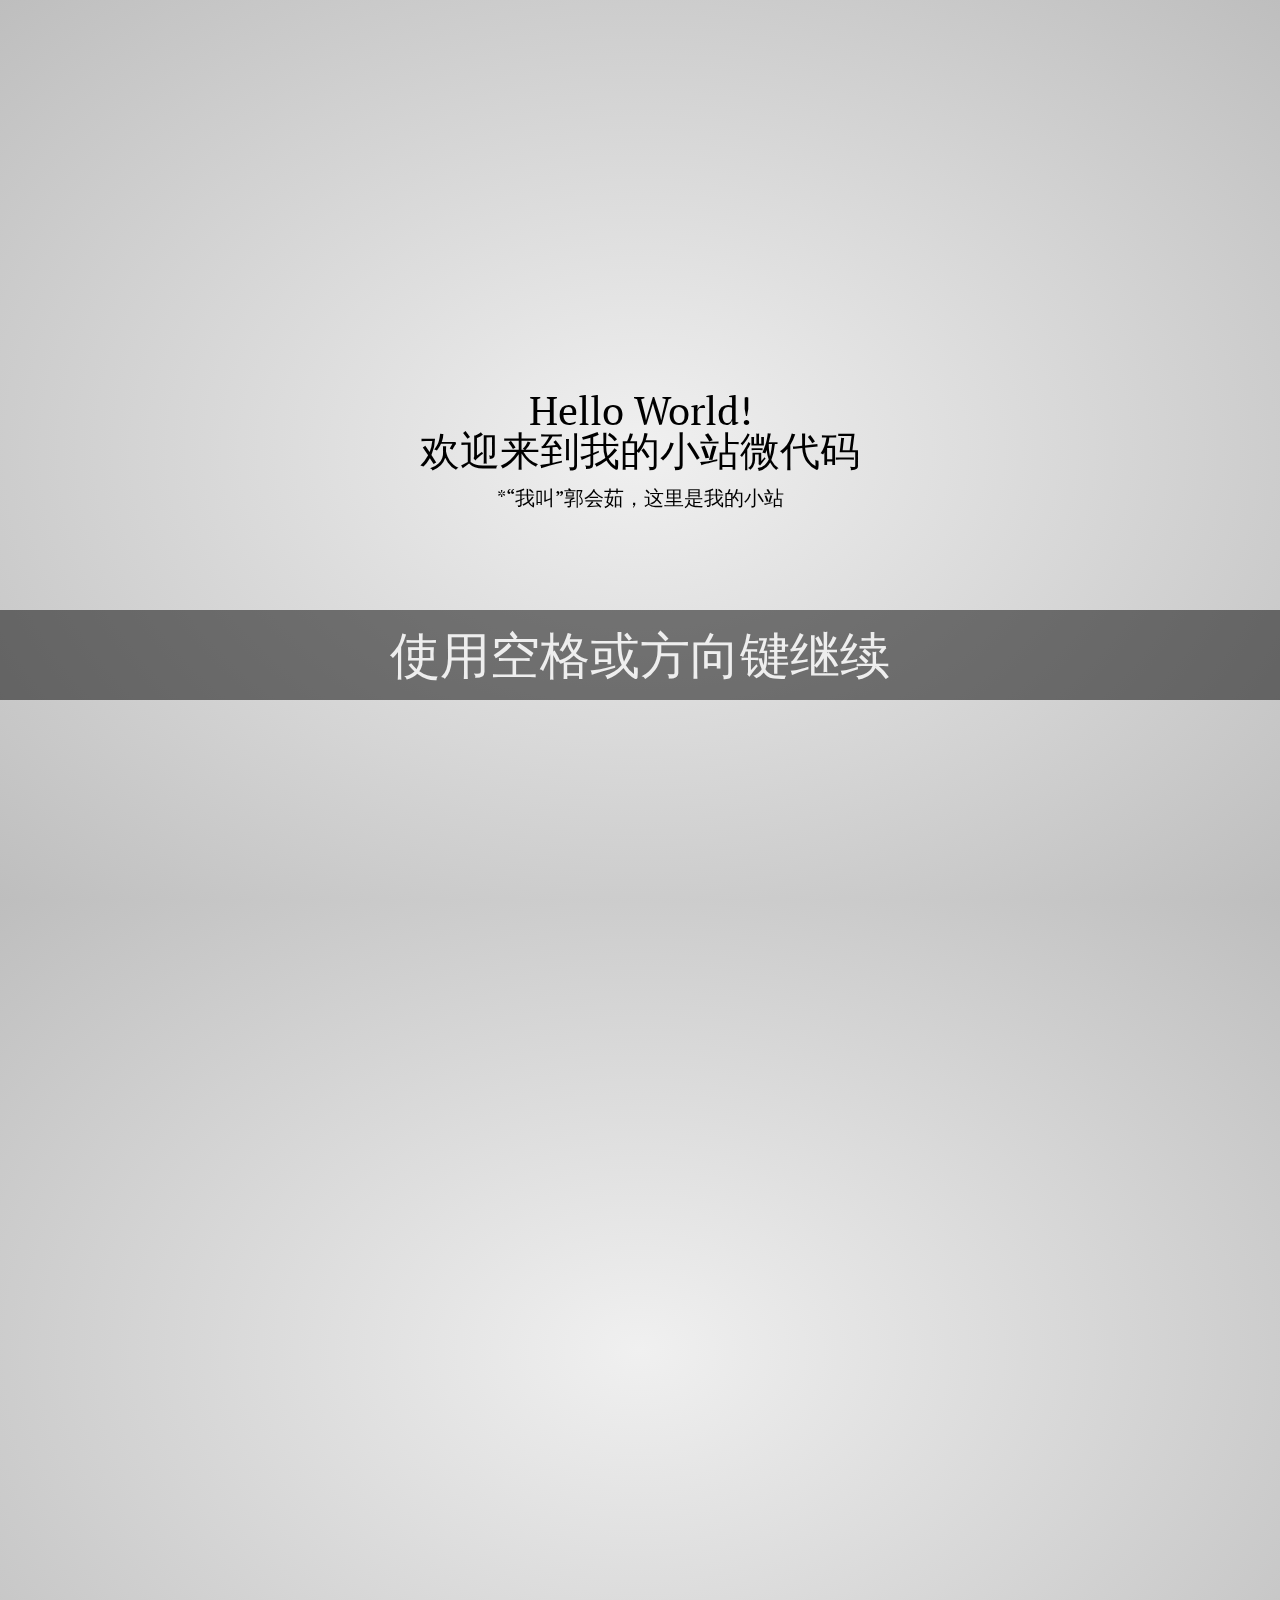
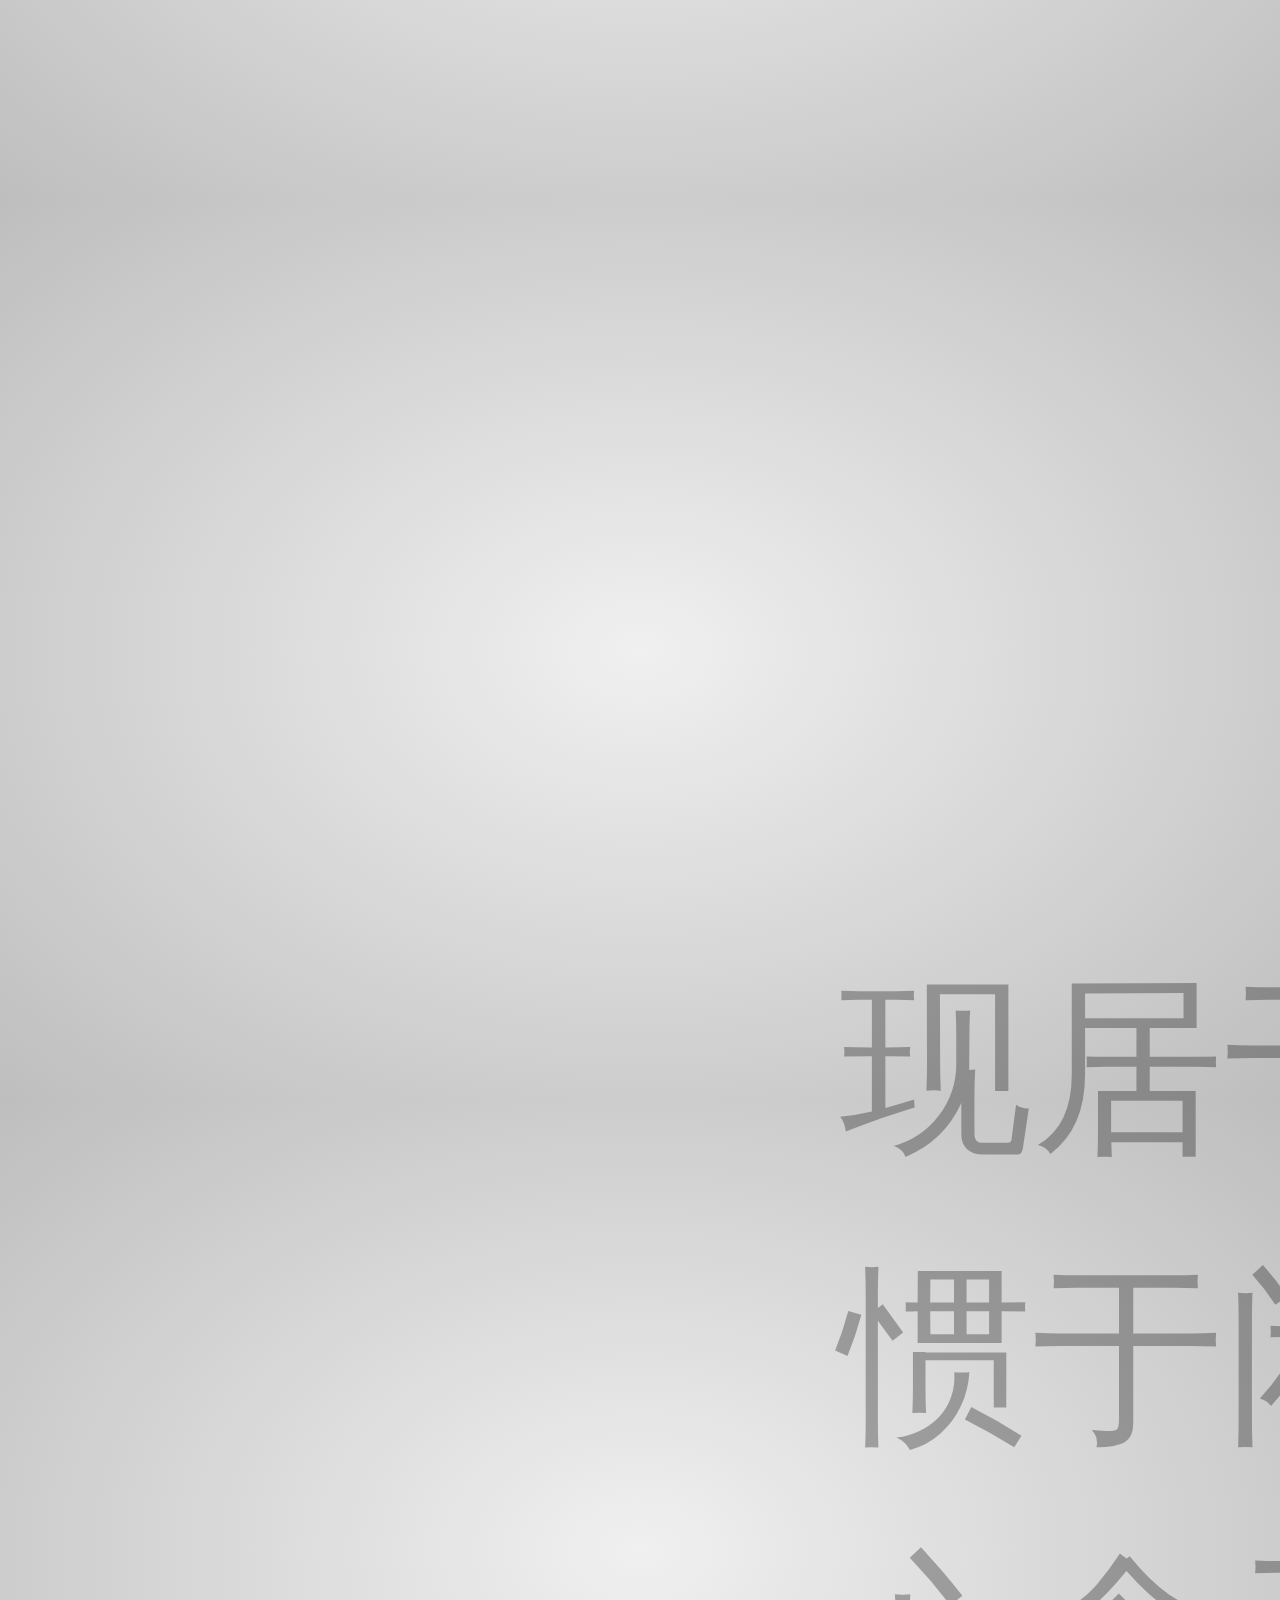
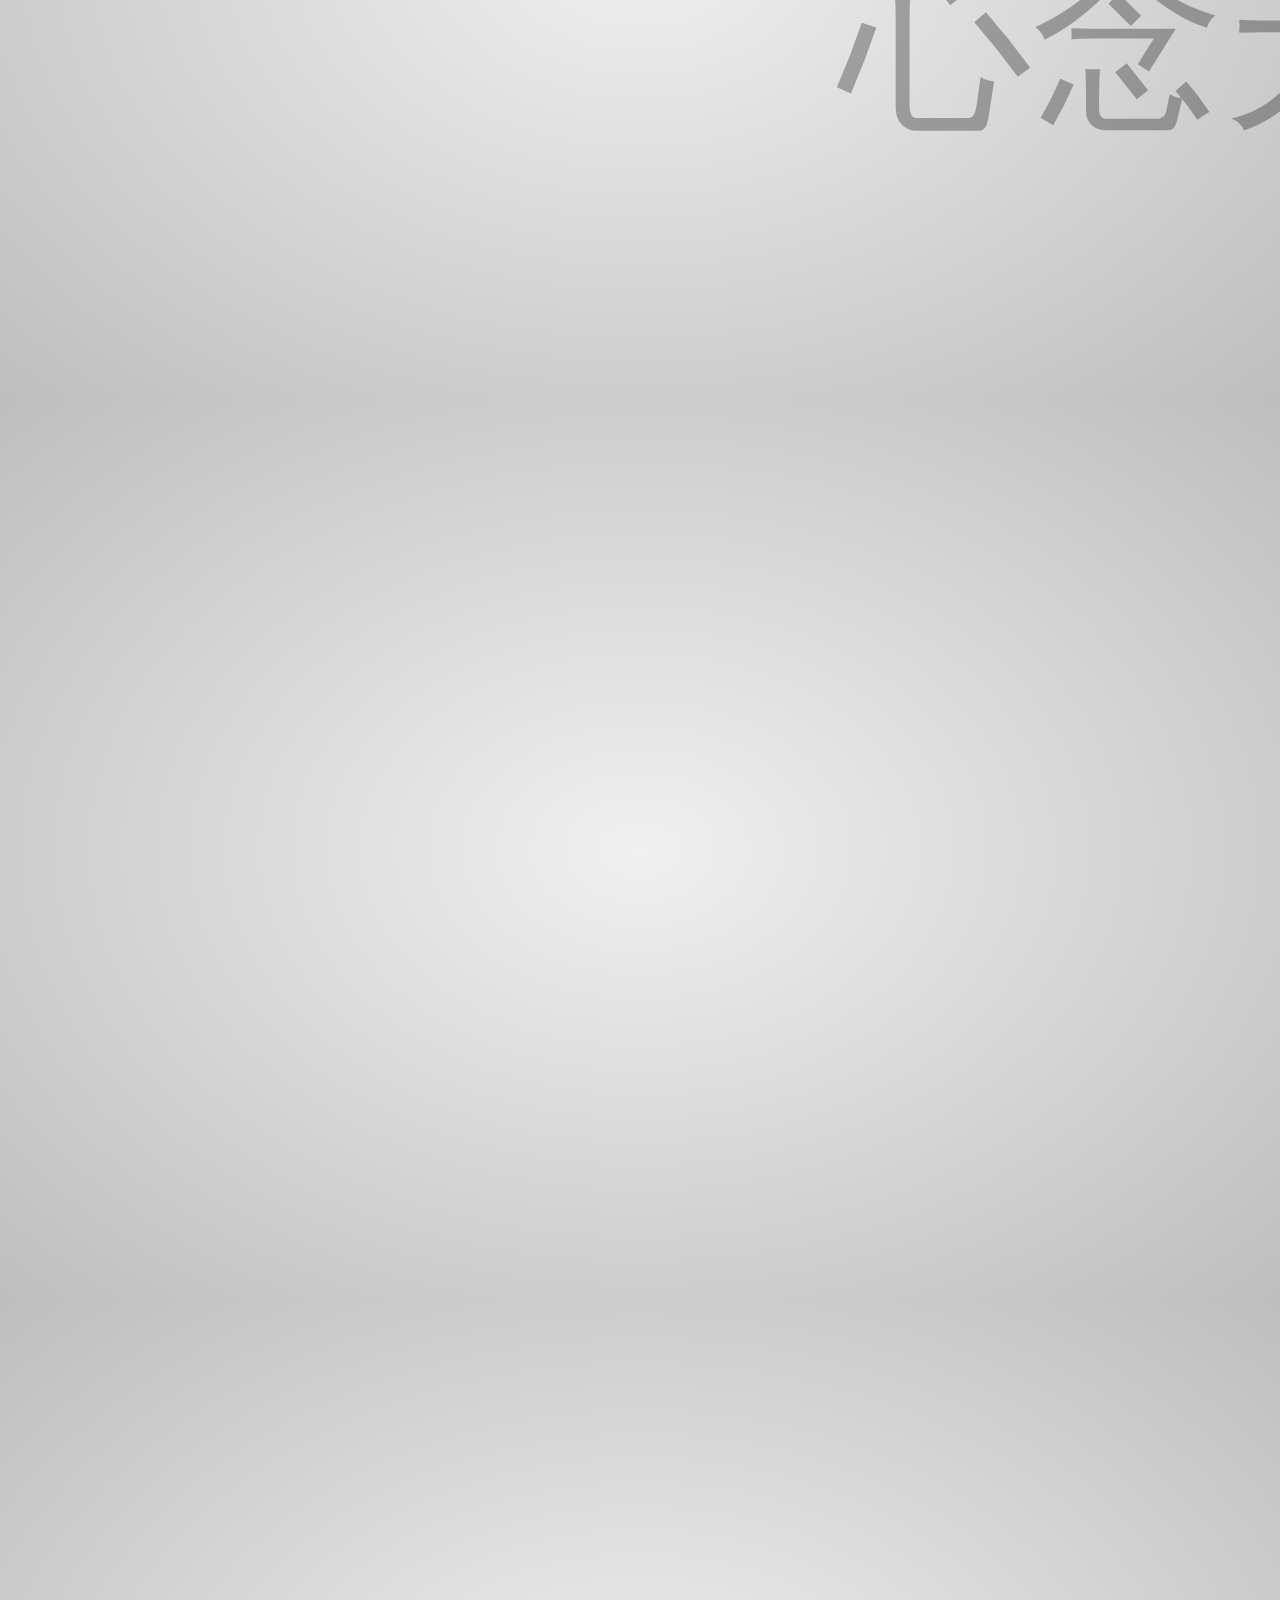
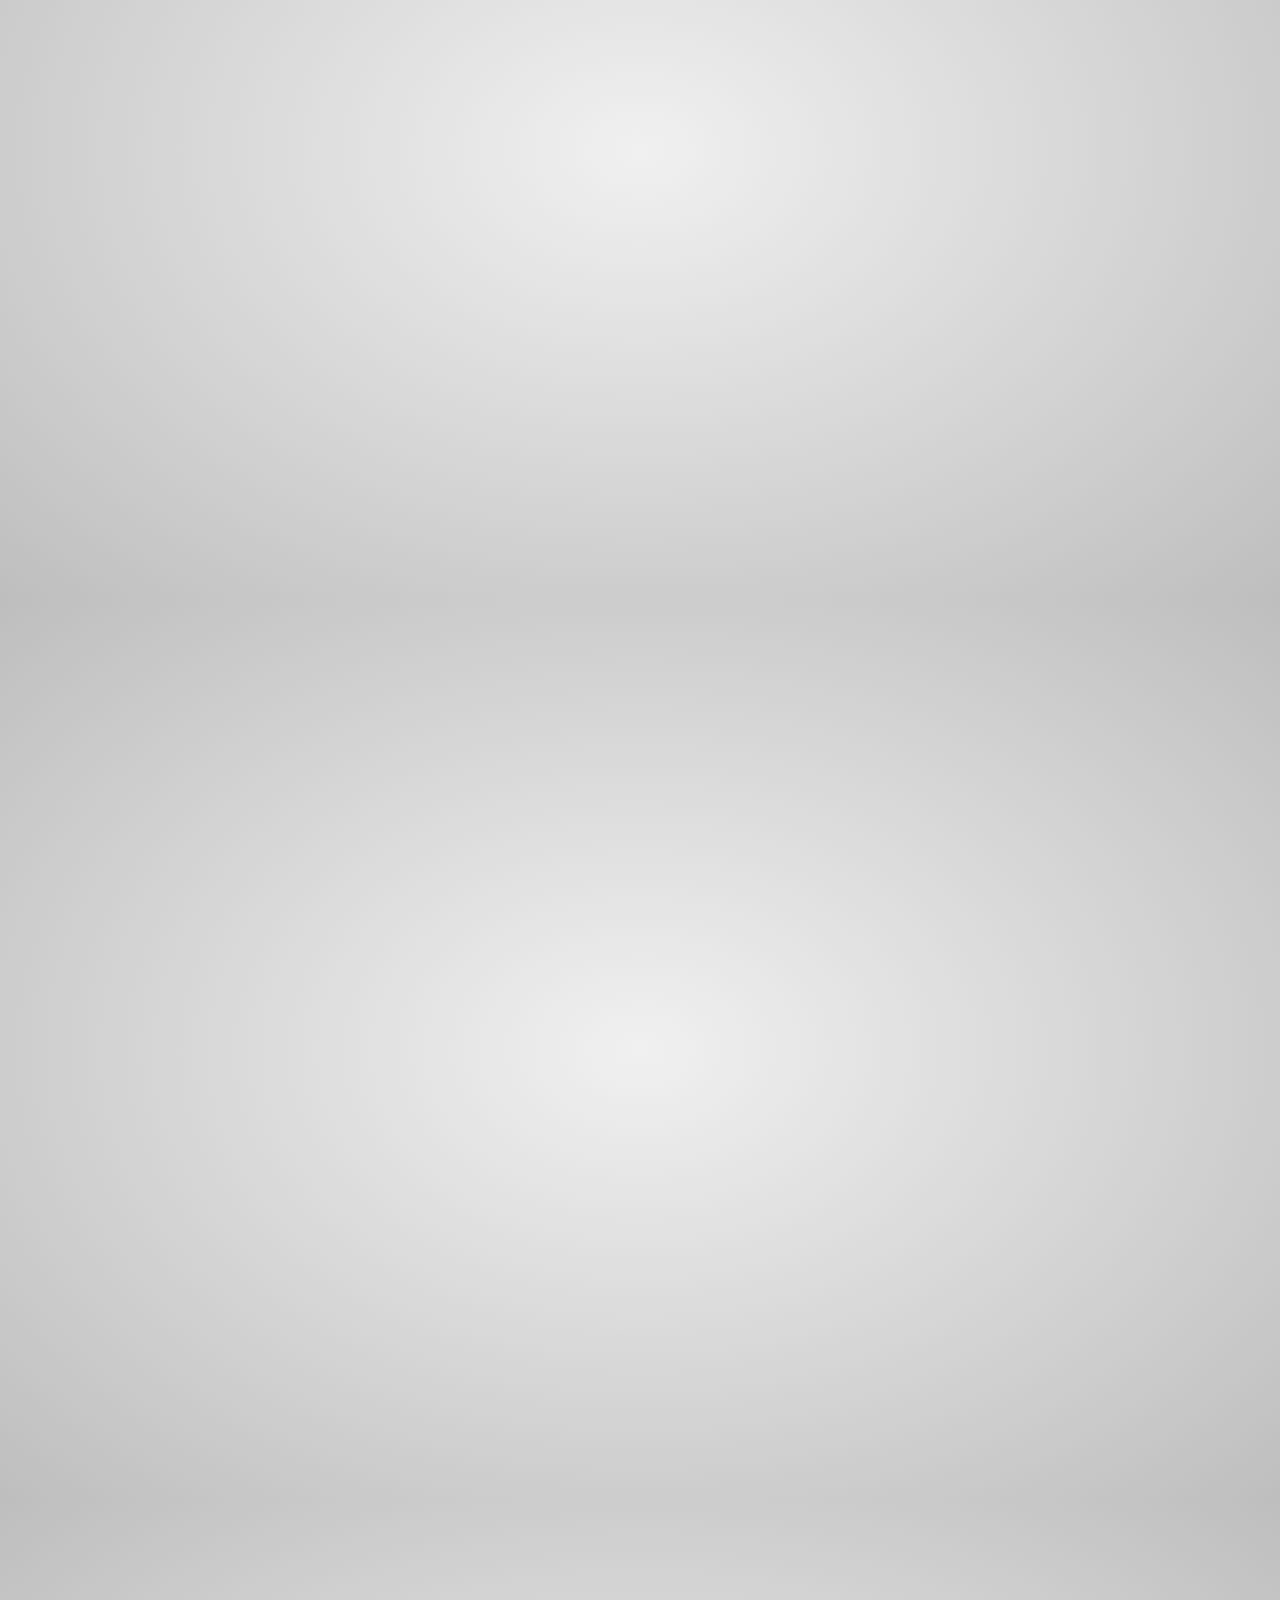
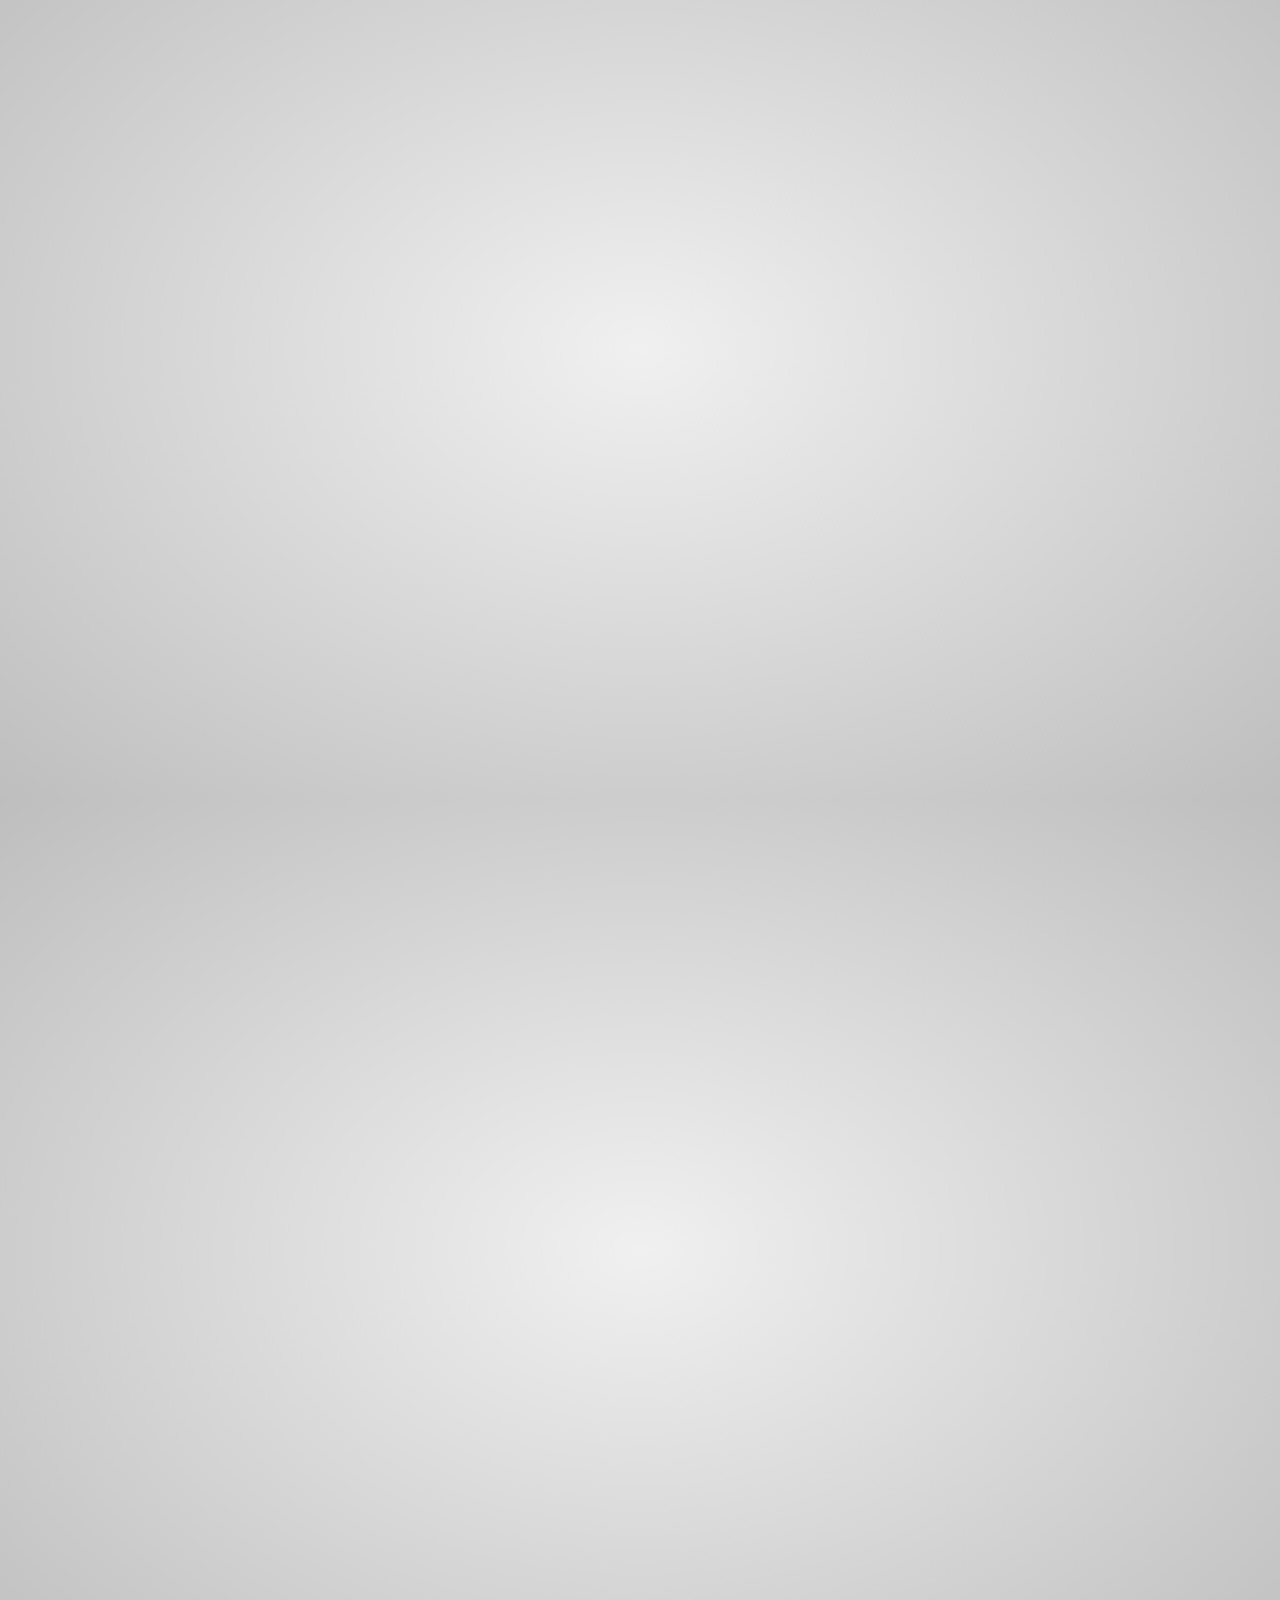
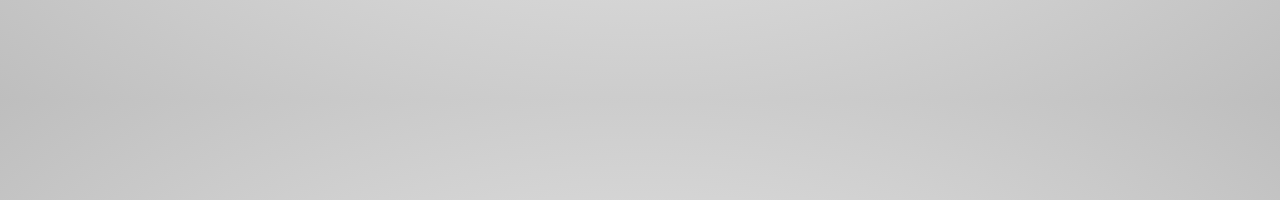
<file: aboutMe.html>
<!doctype html>
<html lang="zh">
<head>
    <meta charset="utf-8" />
    <meta name="viewport" content="width=1024" />
    <meta name="apple-mobile-web-app-capable" content="yes" />
    <title>关于我的</title>
    <link rel="shortcut icon" type="image/x-icon" href="imgs/favicon.ico" />
    <meta name="description" content="impress.js is a presentation tool based on the power of CSS3 transforms and transitions in modern browsers and inspired by the idea behind prezi.com." />
    <meta name="author" content="Bartek Szopka" />

    <link href="http://fonts.googleapis.com/css?family=Open+Sans:regular,semibold,italic,italicsemibold|PT+Sans:400,700,400italic,700italic|PT+Serif:400,700,400italic,700italic" rel="stylesheet" />
    <link href="style/impress.css" rel="stylesheet" />
     <link rel="shortcut icon" href="favicon.png" />
    <link rel="apple-touch-icon" href="apple-touch-icon.png" />
</head>

<body class="impress-not-supported">

    <div class="fallback-message">
     <p>您的浏览器 <b>不支持</b> impress.js的展示要求, 将为您呈现简化版的展示</p>
     <p>为了获取最佳效果，请使用最新版的<b>Chrome</b>, <b>Safari</b> 或 <b>Firefox</b> 浏览器</p>
     <p>珍爱生命，保护地球，远离IE。</p>
 </div>


 <div id="impress">

    <div id="welcome" class="step present active" data-x="-2000" data-y="-2500" style="position: absolute; transform: translate(-50%, -50%) translate3d(-2000px, -2500px, 0px) rotateX(0deg) rotateY(0deg) rotateZ(0deg) scale(1); transform-style: preserve-3d;">
        <p>Hello World!</p>
        <p>欢迎来到我的小站微代码</p>
        <p><span class="footnote"><sup>*</sup>“我叫”<span class="name">郭会茹</span>，这里是我的小站</span></p>
    </div>


    <div id="me" class="step future" data-x="0" data-y="-2500" style="position: absolute; transform: translate(-50%, -50%) translate3d(0px, -2500px, 0px) rotateX(0deg) rotateY(0deg) rotateZ(0deg) scale(1); transform-style: preserve-3d;">
        <b class="now_me">现在的我：</b>
        <ul>
            <li><b>职业 web开发工程师</b></li>
            <li><b>兼 .Net 开发工程师</b></li>

        </ul>
    </div>

    <div id="title" class="step" data-x="0" data-y="0" data-scale="4">
       <p>现居于<span class="kunming">北京</span></p>
       <p><span class="born">惯于闲看花飞花落</span></p>
       <p><span class="study">心念天际云卷云舒</span></p>
   </div>


   <div id="its" class="step" data-x="850" data-y="3000" data-rotate="90" data-scale="5">

      喜欢种花种草,养猫,爱旅行,爱吉他 <br/>
      伪文艺<strong>女青年</strong></p>
  </div>

  <div id="big" class="step" data-x="3500" data-y="2100" data-rotate="180" data-scale="6">
    <p>有时候会觉得，世界真的很小</p>
</div>


<div id="meet" class="step future" data-x="2825" data-y="2325" data-z="-3000" data-rotate="300" data-scale="1">
   <p>也许我们就在某时某地</p>
   <p>曾经擦肩而过</p>
   <p>而你我，却浑然不觉</p>
</div>

<div id="ing" class="step" data-x="3500" data-y="-850" data-rotate="270" data-scale="6">
    <p>但是 <b class="positioning">从此刻开始</b>, <b class="rotating">你我</b> 生便有了 <b class="scaling">交集</b> </p>
</div>

<div id="hint" class="step" data-x="6700" data-y="-300" data-scale="6">
    <p >也许您在这里能看到的只是</p>
    <p>中国千千万万工科生之中最普通的一员</p>
    <p>而且所写的代码不够 <span class="rotating">完美</span></p>

</div>

<div id="source" class="step" data-x="6300" data-y="2000" data-rotate="20" data-scale="4">
    <p>但是</p>
    <p>起点虽然重要</p>
    <p>更重要的是你所朝的方向！</p>
    <p>技术的路上我一直在不断奔跑。</p>

</div>

<div id="one-more-thing" class="step" data-x="6000" data-y="4000" data-scale="2">
    <p>one more thing...</p>
</div>


<div id="its-in-3d" class="step" data-x="6200" data-y="4300" data-z="-100" data-rotate-x="-40" data-rotate-y="10" data-scale="2">
    <p><span class="have">Do</span> <span class="you">you</span> <span class="noticed">like</span>  <b>me</b>?</p>
    <p><span class="its">谢谢</span><span class='in'>您的来访</span></p>
    <span class="footnote">点击<a href="http://www.guohuiru.cn/">这里</a>返回mCode</span>
</div>


<div id="overview" class="step" data-x="3000" data-y="1500" data-scale="10">
</div>

</div>


<div class="hint">
      <p>使用空格或方向键继续</p>
</div>
<script>
    if ("ontouchstart" in document.documentElement) { 
        document.querySelector(".hint").innerHTML = "<p>Tap on the left or right to navigate</p>";
    }
</script>


<script src="javaScript/impress.js"></script>
<script>impress().init();</script>



</body>
</html>
</file>
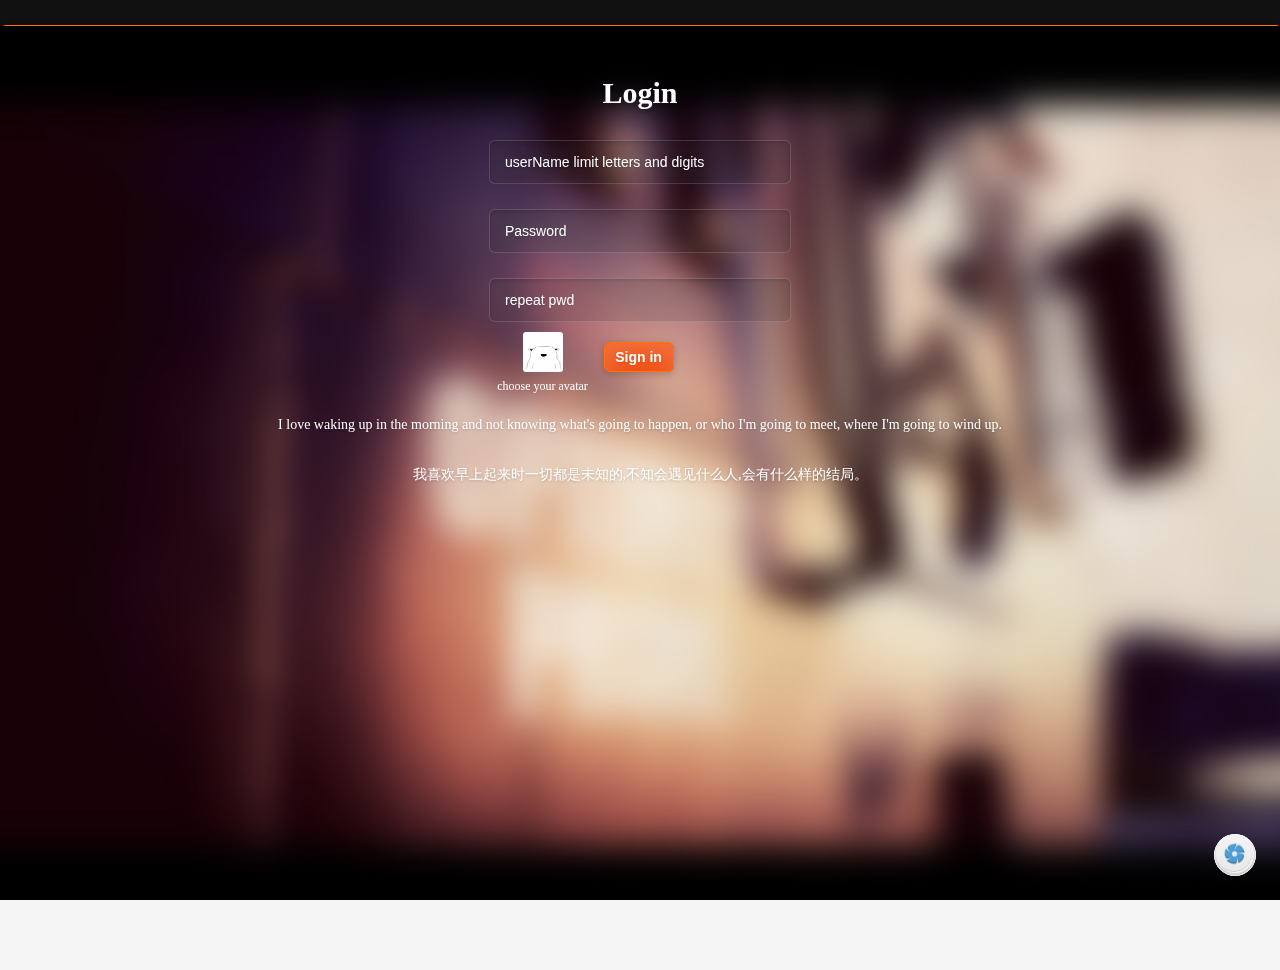
<file: login.html>
﻿<!DOCTYPE html>
<html xmlns="http://www.w3.org/1999/xhtml">
<head>
    <meta name="viewport" content="width=device-width, initial-scale=1.0" />
    <meta name="description" content="" />
    <link rel="shortcut icon" type="image/x-icon" href="imgs/favicon.ico" />
    <title>Login</title>
    <link rel="stylesheet" href="style/base.css">
    <link rel="stylesheet" href="assets/css/supersized.css">
    <link rel="stylesheet" href="assets/css/style.css">
    <link href="style/index.css" rel="stylesheet" />
    <!--[if lt IE 9]>
    <script src="javaScript/html5shiv.js"></script>
    <![endif]-->
</head>
<body>
    <form id="form" method="post">
        <div class="page-container">
            <h1 id='login'>Login</h1>

            <input id="username" type="text" name="loginname" class="username" placeholder="userName limit letters and digits" />
            <input type="password" id="password" class="password" placeholder="Password" />
            <input type="password" name="pwd" class="password" id="repwd" placeholder="repeat pwd" />
            <button type="submit" class="center" id='signIn'>Sign in</button>
            <div class="selectTx fl">
                <img src="" class="replayTx" id="sImg" />
                <span>choose your avatar</span>
            </div>
            <div class="error"><span>+</span></div>
        </div>
    </form>
    <div class="connect">

        <p> I love waking up in the morning and not knowing what's going to happen, or who I'm going to meet, where I'm going to wind up.</p>
        <p>
            我喜欢早上起来时一切都是未知的,不知会遇见什么人,会有什么样的结局。
        </p>
    </div>
    <div class="foot-menu">
        <div id="menu_list">
            <img src="imgs/foot-icons/top.png" alt="" title="返回顶部" />
            <img src="imgs/foot-icons/prev.png" alt="" title="后退" />
            <img src="imgs/foot-icons/clos.png" alt="" title="关闭" />
            <img src="imgs/foot-icons/index.png" alt="" title="首页" />
            <img src="imgs/foot-icons/refresh.png" alt="" title="刷新" />
        </div>
        <div id="home"></div>
    </div>
       <script src="javaScript/jquery.min.js"></script>
    <script src="javaScript/index.js"></script>
    <script>
        footHome();
    </script>
 
    <script src="assets/js/supersized.3.2.7.min.js"></script>
    <script src="assets/js/supersized-init.js"></script>
    <script src="assets/js/scripts.js"></script>
</body>

</html>
</file>
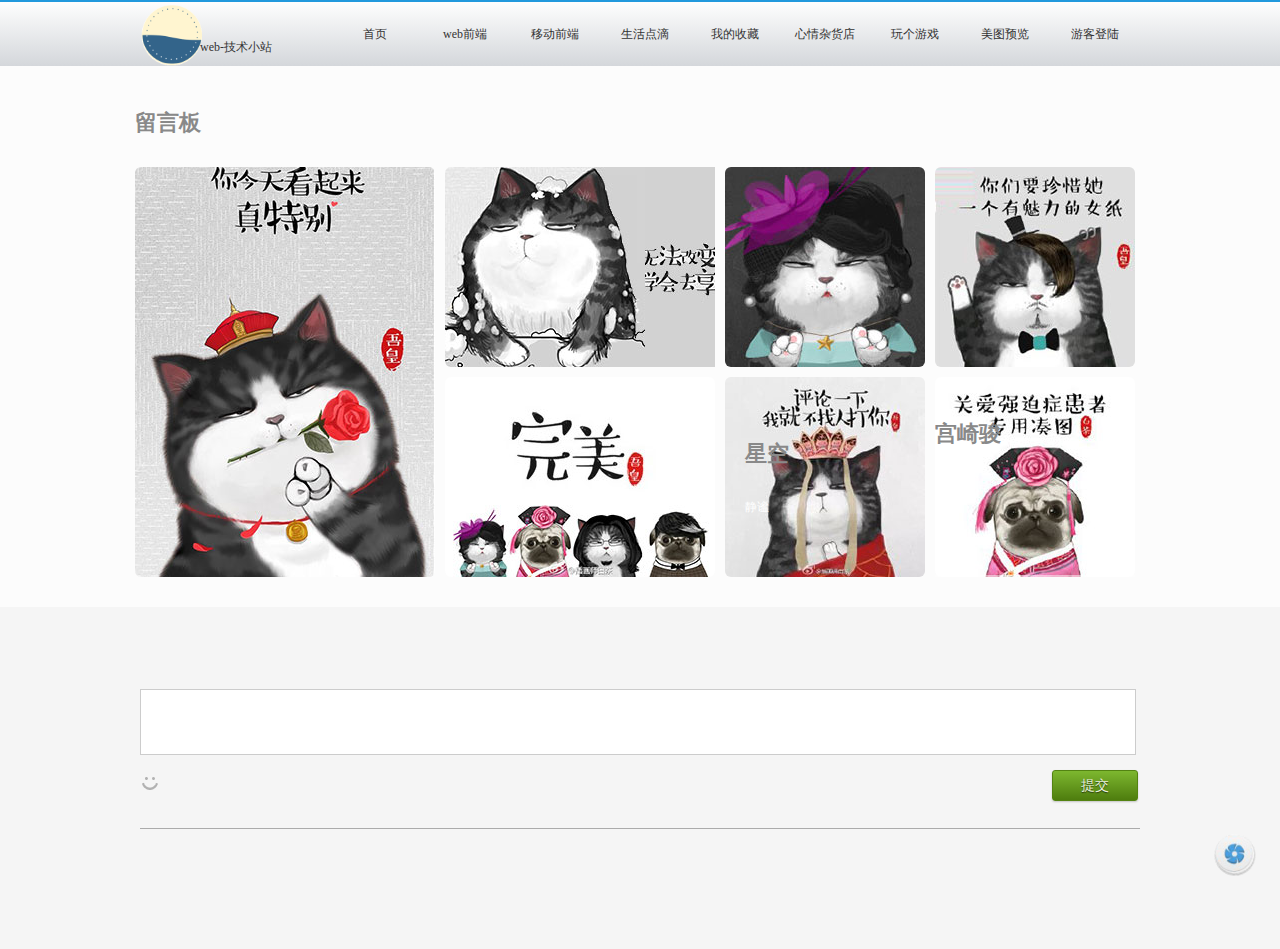
<file: msg.html>
﻿<!DOCTYPE html>
<html>
<head>
	<meta http-equiv="Content-Type" content="text/html; charset=utf-8"/>
	<meta name="viewport" content="width=device-width,initial-scale=1.0,maximum-scale=1">
	<title>微代码</title>
    <link rel="shortcut icon" type="image/x-icon" href="imgs/favicon.ico" />
 	 <link rel="stylesheet" type="text/css" href="style/base.css">
    <link rel="stylesheet" type="text/css" href="style/common.css">
    <link rel="stylesheet" type="text/css" href="style/index.css">
    <link rel="stylesheet" type="text/css" href="style/msgImg.css">
    <link rel="stylesheet" type="text/css" href="style/NavPager.css">
 
       <!--[if IE]>
        <script type="text/javascript" src="javaScript/html5shiv.js"></script>
        <![endif]-->
            <!--[if lt IE 8]>
     <script src="javaScript/json2.js"></script>
    <![endif]-->
      </head>
      <body >

       <div class="content">
        <header class='header'>
         <span class="process"></span>
          <div class="head">
                <div class="logo" id="logo">
                    <div class="medal-light">
                        <i></i>
                    </div>
                </div>
                <a class="logoInfo" href="#">web-技术小站</a>

                <div class="nav" id='menu-nav'>
                    <ul class="menu-nav">
                        <li>
                            <a href="index.html"  target="_Blank">首页</a>
                            <div class="hover-bg"></div>
                        </li>
                        <li>
                              
                            <a href="category.html?articleType=web%u524D%u7AEF">web前端</a>
                            <div class="hover-bg"></div>
                        </li>
                        <li>
                            <a href="category.html?articleType=%u79FB%u52A8%u524D%u7AEF">移动前端</a>
                            <div class="hover-bg"></div>
                        </li>
                        <li>
                            <a href="category.html?articleType=%u751F%u6D3B%u70B9%u6EF4">生活点滴</a>
                            <div class="hover-bg"></div>
                        </li>
                        <li>
                            <a href="category.html?articleType=%u6211%u7684%u6536%u85CF">我的收藏</a>
                            <div class="hover-bg"></div>
                        </li>
                        <li>
                            <a href="msg.html">心情杂货店</a>
                            <div class="hover-bg"></div>
                        </li>
                        <li>
                            <a href="#"  target="_Blank">玩个游戏</a>
                            <div class="hover-bg"></div>
                        </li>
                        <li>
                            <a href="#"  target="_Blank">美图预览</a>
                            <div class="hover-bg"></div>
                        </li>
                        <li>
                            <a href="login.html"  target="_Blank">游客登陆</a>
                            <div class="hover-bg"></div>
                        </li>

                    </ul>
                    <audio src="ogg/c4.ogg"></audio>
                    <audio src="ogg/d4.ogg"></audio>
                    <audio src="ogg/e4.ogg"></audio>
                    <audio src="ogg/f4.ogg"></audio>
                    <audio src="ogg/g4.ogg"></audio>
                    <audio src="ogg/a4.ogg"></audio>
                    <audio src="ogg/b4.ogg"></audio>
                    <audio src="ogg/c5.ogg"></audio>
                    <audio src="ogg/d5.ogg"></audio>
                </div>
            </div>
</header>

<div class="warp">

  <div class="warp-top">
  
        <div class="wp-img">

              <h2>留言板</h2>
     <figure class='img0'>
<div class="normal">
        <img src='imgs/msg0.jpg'/>
      </div>
      <div class="sweep">
        <img src='imgs/msg0_1.jpg'/>
      </div>
       </figure>
           <figure class="img1">
<img src="imgs/msg1.jpg">
  <figcaption >
  <h2>星空</h2>
     <p>静谧</p>
  </figcaption>
</figure>
<figure class="img2">
<img src="imgs/msg2.jpg">
  <figcaption >
  <h2>星空</h2>
     <p>如果可以生活在宫崎骏的动画里❤真是想想就可以很幸福了！
宫崎骏的动画陪伴着你我的过去，可能还有现在，可能还有将来。
最不能忘记的是里面唯美的风景，参天大树掩映下的小屋，乡间小路旁争艳的花朵，石砌小桥连接的绿茵草地。
我想 ，可以有一天，和你一起生活在其中</p>
  </figcaption>
</figure>
<figure class="img3">
<img src="imgs/msg3.jpg">
  <figcaption >
  <div><h2>星空</h2>
     <p>静谧</p>
     </div>
  </figcaption>
</figure>
<figure class="img4">
<img src="imgs/msg4.jpg">
  <figcaption >
  <h2>星空</h2>
     <p>静谧</p>
     <div></div>
  </figcaption>
</figure>
<figure class="img5">
<img src="imgs/msg5.jpg">
  <figcaption >
  <h2>星空</h2>
     <p>静谧</p>
     <div></div>
    <div></div>
  </figcaption>
</figure>
<figure class="img6" >
<img src="imgs/msg6.jpg">
<figcaption>
<h2>宫崎骏</h2>
<p>侧耳倾听</p>
<div></div>
</figcaption>
</figure>

            </div>
       
  </div>
  <div class="warp-inner">
    <div class="wpMsginner">


    <div class="Msg">
     <div class="replayBox" name="replayBox" id="replayBox">
         <form method="post">
             <input type="hidden" id="Depth" name="Depth" value="" />
             <input type="hidden" id="ParentId" name="ParentId" value="" />
             <div class="inputBox">

                 <div class="comment" id="form">
                     <div class="com_form">
                         <textarea class="input" id="saytext" name="saytext"></textarea>
                         <p><span class='sub_btn' id="cancleReplay">取消回复</span><input type="button" id="sub_btn" class="sub_btn" value="提交"><span class="emotion"></span></p>
                     </div>
                 </div>
             </div>
         </form>
         </div>
     </div> 

    <div class="msgReplay">
     <ul class="replyUl" id='replyUl'>
         <!--<li>
        
   <div class='replayContentBox'>
       <img src="imgs/tx.jpg" class="replayTx fl"  />
       <div class="w930 fr" >
         <span>留言人</span>
         <p>留言内容</p>
         <div class="commentAction">
          <span >1小时前</span>
          <a class="article-replay">回复</a>
          <a class="article-view">顶</a>
        </div>

      </div>
  </div>

      <ul class="msgChildUl fr" >
      <li>
       <div class='replayContentBox'>
       <img src="imgs/tx.jpg" class="replayTx fl" />
        <div class="w870 fr" >
         <span>回复人</span>
         <p>留言回复内容</p>
         <div class="commentAction">
          <span >1小时前</span>
          <a class="article-replay">回复</a>
          <a class="article-view">顶</a>
        </div>

      </div>
     </div>
</li>
      </ul>

    </li>-->

  </ul>
    </div>
        <div id="paginator" class="paginator"></div>
     </div>    
<!-- </div> -->

</div>
</div>
</div>
          <div class="foot-menu">
              <div id="menu_list">
                  <img src="imgs/foot-icons/top.png" alt="" title="返回顶部" />
                  <img src="imgs/foot-icons/prev.png" alt="" title="后退" />
                  <img src="imgs/foot-icons/clos.png" alt="" title="关闭" />
                  <img src="imgs/foot-icons/index.png" alt="" title="首页" />
                  <img src="imgs/foot-icons/refresh.png" alt="" title="刷新" />
              </div>
              <div id="home"></div>
          </div>
          <script type="text/javascript" src="javaScript/jquery.min.js"></script>
          <script type="text/javascript" src="javaScript/jquery.qqFace.js"></script>
          <script type="text/javascript" src="javaScript/index.js"></script>
          <script>
              CreateNav();
              createMsg(1);
              BindValue(0, 0);
              CreateNavLogo();
              footHome();
              document.getElementById('cancleReplay').onclick = function () {
                  this.style.display = 'none';
                  BindValue(0, 0);
              }
              $(function () {

                  $('.emotion').qqFace({
                      id: 'facebox',
                      assign: 'saytext',
                      path: 'imgs/arclist/'	//表情存放的路径
                  });
                  $("#sub_btn").click(function () {

                      addMsg();
                  });
              });


          </script>

</body>
</html>
</file>
<file: style/impress.css>
/*
    So you like the style of impress.js demo?
    Or maybe you are just curious how it was done?

    You couldn't find a better place to find out!

    Welcome to the stylesheet impress.js demo presentation.

    Please remember that it is not meant to be a part of impress.js and is
    not required by impress.js.
    I expect that anyone creating a presentation for impress.js would create
    their own set of styles.

    But feel free to read through it and learn how to get the most of what
    impress.js provides.

    And let me be your guide.

    Shall we begin?
*/


/*
    We start with a good ol' reset.
    That's the one by Eric Meyer http://meyerweb.com/eric/tools/css/reset/

    You can probably argue if it is needed here, or not, but for sure it
    doesn't do any harm and gives us a fresh start.
*/

html, body, div, span, applet, object, iframe,
h1, h2, h3, h4, h5, h6, p, blockquote, pre,
a, abbr, acronym, address, big, cite, code,
del, dfn, em, img, ins, kbd, q, s, samp,
small, strike, strong, sub, sup, tt, var,
b, u, i, center,
dl, dt, dd, ol, ul, li,
fieldset, form, label, legend,
table, caption, tbody, tfoot, thead, tr, th, td,
article, aside, canvas, details, embed,
figure, figcaption, footer, header, hgroup,
menu, nav, output, ruby, section, summary,
time, mark, audio, video {
    margin: 0;
    padding: 0;
    border: 0;
    font-size: 100%;
    font: inherit;
    vertical-align: baseline;
}

/* HTML5 display-role reset for older browsers */
article, aside, details, figcaption, figure,
footer, header, hgroup, menu, nav, section {
    display: block;
}
body {
    line-height: 1;
}
ol, ul {
    list-style: none;
}
blockquote, q {
    quotes: none;
}
blockquote:before, blockquote:after,
q:before, q:after {
    content: '';
    content: none;
}

table {
    border-collapse: collapse;
    border-spacing: 0;
}

/*
    Now here is when interesting things start to appear.

    We set up <body> styles with default font and nice gradient in the background.
    And yes, there is a lot of repetition there because of -prefixes but we don't
    want to leave anybody behind.
*/
body {
    font-family: 'PT Sans', sans-serif;
    min-height: 740px;

    background: rgb(215, 215, 215);
    background: -webkit-gradient(radial, 50% 50%, 0, 50% 50%, 500, from(rgb(240, 240, 240)), to(rgb(190, 190, 190)));
    background: -webkit-radial-gradient(rgb(240, 240, 240), rgb(190, 190, 190));
    background:    -moz-radial-gradient(rgb(240, 240, 240), rgb(190, 190, 190));
    background:     -ms-radial-gradient(rgb(240, 240, 240), rgb(190, 190, 190));
    background:      -o-radial-gradient(rgb(240, 240, 240), rgb(190, 190, 190));
    background:         radial-gradient(rgb(240, 240, 240), rgb(190, 190, 190));
}
#welcome {
    width: 600px;
    text-align: center;
    font-size: 40px;
    line-height: 1;
}

#welcome .title {
    font-size: 90px;
    line-height: 150px;
}

#welcome .footnote {
    font-size: 20px;
}

.hint {
    
    display: none;

    position: fixed;
    left: 0;
    right: 0;
    bottom: 200px;

    background: rgba(0,0,0,0.5);
    color: #EEE;
    text-align: center;

    font-size: 50px;
    padding: 20px;

    z-index: 100;

    opacity: 0;

    -webkit-transform: translateY(400px);
    -moz-transform:    translateY(400px);
    -ms-transform:     translateY(400px);
    -o-transform:      translateY(400px);
    transform:         translateY(400px);
    -webkit-transition: opacity 1s, -webkit-transform 0.5s 1s;
    -moz-transition:    opacity 1s,    -moz-transform 0.5s 1s;
    -ms-transition:     opacity 1s,     -ms-transform 0.5s 1s;
    -o-transition:      opacity 1s,      -o-transform 0.5s 1s;
    transition:         opacity 1s,         transform 0.5s 1s;
}

.impress-enabled .hint { display: block }

.impress-on-welcome .hint {
    opacity: 1;

    -webkit-transform: translateY(0px);
    -moz-transform:    translateY(0px);
    -ms-transform:     translateY(0px);
    -o-transform:      translateY(0px);
    transform:         translateY(0px);

    -webkit-transition: opacity 1s 3s, -webkit-transform 0.5s 2.5s;
    -moz-transition:    opacity 1s 3s,    -moz-transform 0.5s 2.5s;
    -ms-transition:     opacity 1s 3s,     -ms-transform 0.5s 2.5s;
    -o-transition:      opacity 1s 3s,      -o-transform 0.5s 2.5s;
    transition:         opacity 1s 3s,         transform 0.5s 2.5s;
}

/*
    Now let's bring some text styles back ...
*/
b, strong { font-weight: bold }
i, em { font-style: italic }

/*
    ... and give links a nice look.
*/
a {
    color: inherit;
    text-decoration: none;
    padding: 0 0.1em;
    background: rgba(255,255,255,0.5);
    text-shadow: -1px -1px 2px rgba(100,100,100,0.9);
    border-radius: 0.2em;

    -webkit-transition: 0.5s;
    -moz-transition:    0.5s;
    -ms-transition:     0.5s;
    -o-transition:      0.5s;
    transition:         0.5s;
}

a:hover,
a:focus {
    background: rgba(255,255,255,1);
    text-shadow: -1px -1px 2px rgba(100,100,100,0.5);
}

/*
    Because the main point behind the impress.js demo is to demo impress.js
    we display a fallback message for users with browsers that don't support
    all the features required by it.

    All of the content will be still fully accessible for them, but I want
    them to know that they are missing something - that's what the demo is
    about, isn't it?

    And then we hide the message, when support is detected in the browser.
*/

.fallback-message {
    font-family: sans-serif;
    line-height: 1.3;

    width: 780px;
    padding: 10px 10px 0;
    margin: 20px auto;

    border: 1px solid #E4C652;
    border-radius: 10px;
    background: #EEDC94;
}

.fallback-message p {
    margin-bottom: 10px;
}

.impress-supported .fallback-message {
    display: none;
}

/*
    Now let's style the presentation steps.

    We start with basics to make sure it displays correctly in everywhere ...
*/

.step {
    position: relative;
    width: 900px;
    padding: 40px;
    margin: 20px auto;

    -webkit-box-sizing: border-box;
    -moz-box-sizing:    border-box;
    -ms-box-sizing:     border-box;
    -o-box-sizing:      border-box;
    box-sizing:         border-box;

    font-family: 'PT Serif', georgia, serif;
    font-size: 48px;
    line-height: 1.5;
}

/*
    ... and we enhance the styles for impress.js.

    Basically we remove the margin and make inactive steps a little bit transparent.
*/
.impress-enabled .step {
    margin: 0;
    opacity: 0.3;

    -webkit-transition: opacity 1s;
    -moz-transition:    opacity 1s;
    -ms-transition:     opacity 1s;
    -o-transition:      opacity 1s;
    transition:         opacity 1s;
}

.impress-enabled .step.active { opacity: 1 }

/*
    These 'slide' step styles were heavily inspired by HTML5 Slides:
    http://html5slides.googlecode.com/svn/trunk/styles.css

    ;)

    They cover everything what you see on first three steps of the demo.
*/
.slide {
    display: block;

    width: 900px;
    height: 700px;
    padding: 40px 60px;

    background-color: white;
    border: 1px solid rgba(0, 0, 0, .3);
    border-radius: 10px;
    box-shadow: 0 2px 6px rgba(0, 0, 0, .1);

    color: rgb(102, 102, 102);
    text-shadow: 0 2px 2px rgba(0, 0, 0, .1);

    font-family: 'Open Sans', Arial, sans-serif;
    font-size: 30px;
    line-height: 36px;
    letter-spacing: -1px;
}

.slide q {
    display: block;
    font-size: 50px;
    line-height: 72px;

    margin-top: 100px;
}

.slide q strong {
    white-space: nowrap;
}

/*
    And now we start to style each step separately.

    I agree that this may be not the most efficient, object-oriented and
    scalable way of styling, but most of steps have quite a custom look
    and typography tricks here and there, so they had to be styled separately.

    First is the title step with a big <h1> (no room for padding) and some
    3D positioning along Z axis.
*/

#title {
    padding: 0;
}

#title .try {
    font-size: 64px;
    position: absolute;
    top: -0.5em;
    left: 1.5em;

    -webkit-transform: translateZ(20px);
    -moz-transform:    translateZ(20px);
    -ms-transform:     translateZ(20px);
    -o-transform:      translateZ(20px);
    transform:         translateZ(20px);
}

#title h1 {
    font-size: 190px;

    -webkit-transform: translateZ(50px);
    -moz-transform:    translateZ(50px);
    -ms-transform:     translateZ(50px);
    -o-transform:      translateZ(50px);
    transform:         translateZ(50px);
}

#title .footnote {
    font-size: 32px;
}

/*
    Second step is nothing special, just a text with a link, so it doesn't need
    any special styling.

    Let's move to 'big thoughts' with centered text and custom font sizes.
*/
#big {
    width: 600px;
    text-align: center;
    font-size: 60px;
    line-height: 1;
}

#big b {
    display: block;
    font-size: 250px;
    line-height: 250px;
}

#big .thoughts {
    font-size: 90px;
    line-height: 150px;
}

/*
    'Tiny ideas' just need some tiny styling.
*/
#tiny {
    width: 500px;
    text-align: center;
}

/*
    This step has some animated text ...
*/
#ing { width: 500px }

/*
    ... so we define display to `inline-block` to enable transforms and
    transition duration to 0.5s ...
*/
#ing b {
    display: inline-block;
    -webkit-transition: 0.5s;
    -moz-transition:    0.5s;
    -ms-transition:     0.5s;
    -o-transition:      0.5s;
    transition:         0.5s;
}

/*
    ... and we want 'positioning` word to move up a bit when the step gets
    `present` class ...
*/
#ing.present .positioning {
    -webkit-transform: translateY(-10px);
    -moz-transform:    translateY(-10px);
    -ms-transform:     translateY(-10px);
    -o-transform:      translateY(-10px);
    transform:         translateY(-10px);
}

/*
    ... 'rotating' to rotate a quarter of a second later ...
*/
#ing.present .rotating {
    -webkit-transform: rotate(-10deg);
    -moz-transform:    rotate(-10deg);
    -ms-transform:     rotate(-10deg);
    -o-transform:      rotate(-10deg);
    transform:         rotate(-10deg);

    -webkit-transition-delay: 0.25s;
    -moz-transition-delay:    0.25s;
    -ms-transition-delay:     0.25s;
    -o-transition-delay:      0.25s;
    transition-delay:         0.25s;
}

/*
    ... and 'scaling' to scale down after another quarter of a second.
*/
#ing.present .scaling {
    -webkit-transform: scale(0.7);
    -moz-transform:    scale(0.7);
    -ms-transform:     scale(0.7);
    -o-transform:      scale(0.7);
    transform:         scale(0.7);

    -webkit-transition-delay: 0.5s;
    -moz-transition-delay:    0.5s;
    -ms-transition-delay:     0.5s;
    -o-transition-delay:      0.5s;
    transition-delay:         0.5s;
}

/*
    The 'imagination' step is again some boring font-sizing.
*/

#imagination {
    width: 600px;
}

#imagination .imagination {
    font-size: 78px;
}

/*
    There is nothing really special about 'use the source, Luke' step, too,
    except maybe of the Yoda background.

    As you can see below I've 'hard-coded' it in data URL.
    That's not the best way to serve images, but because that's just this one
    I decided it will be OK to have it this way.

    Just make sure you don't blindly copy this approach.
*/
#source {
    width: 700px;
    padding-bottom: 350px;

    /* Yoda Icon :: Pixel Art from Star Wars http://www.pixeljoint.com/pixelart/1423.htm */
    background-image: url(../imgs/me.png);
    background-position: bottom right;
    background-repeat: no-repeat;
}

#source q {
    font-size: 60px;
}

/*
    And the "it's in 3D" step again brings some 3D typography - just for fun.

    Because we want to position <span> elements in 3D we set transform-style to
    `preserve-3d` on the paragraph.
    It is not needed by webkit browsers, but it is in Firefox. It's hard to say
    which behaviour is correct as 3D transforms spec is not very clear about it.
*/
#its-in-3d p {
    -webkit-transform-style: preserve-3d;
    -moz-transform-style:    preserve-3d; /* Y U need this Firefox?! */
    -ms-transform-style:     preserve-3d;
    -o-transform-style:      preserve-3d;
    transform-style:         preserve-3d;
}

/*
    Below we position each word separately along Z axis and we want it to transition
    to default position in 0.5s when the step gets `present` class.

    Quite a simple idea, but lot's of styles and prefixes.
*/
#its-in-3d span,
#its-in-3d b {
    display: inline-block;
    -webkit-transform: translateZ(40px);
    -moz-transform:    translateZ(40px);
    -ms-transform:     translateZ(40px);
    -o-transform:      translateZ(40px);
     transform:        translateZ(40px);

    -webkit-transition: 0.5s;
    -moz-transition:    0.5s;
    -ms-transition:     0.5s;
    -o-transition:      0.5s;
    transition:         0.5s;
}

#its-in-3d .have {
    -webkit-transform: translateZ(-40px);
    -moz-transform:    translateZ(-40px);
    -ms-transform:     translateZ(-40px);
    -o-transform:      translateZ(-40px);
    transform:         translateZ(-40px);
}

#its-in-3d .you {
    -webkit-transform: translateZ(20px);
    -moz-transform:    translateZ(20px);
    -ms-transform:     translateZ(20px);
    -o-transform:      translateZ(20px);
    transform:         translateZ(20px);
}

#its-in-3d .noticed {
    -webkit-transform: translateZ(-40px);
    -moz-transform:    translateZ(-40px);
    -ms-transform:     translateZ(-40px);
    -o-transform:      translateZ(-40px);
    transform:         translateZ(-40px);
}

#its-in-3d .its {
    -webkit-transform: translateZ(60px);
    -moz-transform:    translateZ(60px);
    -ms-transform:     translateZ(60px);
    -o-transform:      translateZ(60px);
    transform:         translateZ(60px);
}

#its-in-3d .in {
    -webkit-transform: translateZ(-10px);
    -moz-transform:    translateZ(-10px);
    -ms-transform:     translateZ(-10px);
    -o-transform:      translateZ(-10px);
    transform:         translateZ(-10px);
}

#its-in-3d .footnote {
    font-size: 32px;

    -webkit-transform: translateZ(-10px);
    -moz-transform:    translateZ(-10px);
    -ms-transform:     translateZ(-10px);
    -o-transform:      translateZ(-10px);
    transform:         translateZ(-10px);
}

#its-in-3d.present span,
#its-in-3d.present b {
    -webkit-transform: translateZ(0px);
    -moz-transform:    translateZ(0px);
    -ms-transform:     translateZ(0px);
    -o-transform:      translateZ(0px);
    transform:         translateZ(0px);
}

/*
    The last step is an overview.
    There is no content in it, so we make sure it's not visible because we want
    to be able to click on other steps.

*/
#overview { display: none }

/*
    We also make other steps visible and give them a pointer cursor using the
    `impress-on-` class.
*/
.impress-on-overview .step {
    opacity: 1;
    cursor: pointer;
}


/*
    Now, when we have all the steps styled let's give users a hint how to navigate
    around the presentation.

    The best way to do this would be to use JavaScript, show a delayed hint for a
    first time users, then hide it and store a status in cookie or localStorage...

    But I wanted to have some CSS fun and avoid additional scripting...

    Let me explain it first, so maybe the transition magic will be more readable
    when you read the code.

    First of all I wanted the hint to appear only when user is idle for a while.
    You can't detect the 'idle' state in CSS, but I delayed a appearing of the
    hint by 5s using transition-delay.

    You also can't detect in CSS if the user is a first-time visitor, so I had to
    make an assumption that I'll only show the hint on the first step. And when
    the step is changed hide the hint, because I can assume that user already
    knows how to navigate.

    To summarize it - hint is shown when the user is on the first step for longer
    than 5 seconds.

    The other problem I had was caused by the fact that I wanted the hint to fade
    in and out. It can be easily achieved by transitioning the opacity property.
    But that also meant that the hint was always on the screen, even if totally
    transparent. It covered part of the screen and you couldn't correctly clicked
    through it.
    Unfortunately you cannot transition between display `block` and `none` in pure
    CSS, so I needed a way to not only fade out the hint but also move it out of
    the screen.

    I solved this problem by positioning the hint below the bottom of the screen
    with CSS transform and moving it up to show it. But I also didn't want this move
    to be visible. I wanted the hint only to fade in and out visually, so I delayed
    the fade in transition, so it starts when the hint is already in its correct
    position on the screen.

    I know, it sounds complicated ... maybe it would be easier with the code?
*/

.hint {
    /*
        We hide the hint until presentation is started and from browsers not supporting
        impress.js, as they will have a linear scrollable view ...
    */
    display: none;

    /*
        ... and give it some fixed position and nice styles.
    */
    position: fixed;
    left: 0;
    right: 0;
    bottom: 200px;

    background: rgba(0,0,0,0.5);
    color: #EEE;
    text-align: center;

    font-size: 50px;
    padding: 20px;

    z-index: 100;

    /*
        By default we don't want the hint to be visible, so we make it transparent ...
    */
    opacity: 0;

    /*
        ... and position it below the bottom of the screen (relative to it's fixed position)
    */
    -webkit-transform: translateY(400px);
    -moz-transform:    translateY(400px);
    -ms-transform:     translateY(400px);
    -o-transform:      translateY(400px);
    transform:         translateY(400px);

    /*
        Now let's imagine that the hint is visible and we want to fade it out and move out
        of the screen.

        So we define the transition on the opacity property with 1s duration and another
        transition on transform property delayed by 1s so it will happen after the fade out
        on opacity finished.

        This way user will not see the hint moving down.
    */
    -webkit-transition: opacity 1s, -webkit-transform 0.5s 1s;
    -moz-transition:    opacity 1s,    -moz-transform 0.5s 1s;
    -ms-transition:     opacity 1s,     -ms-transform 0.5s 1s;
    -o-transition:      opacity 1s,      -o-transform 0.5s 1s;
    transition:         opacity 1s,         transform 0.5s 1s;
}

/*
    Now we 'enable' the hint when presentation is initialized ...
*/
.impress-enabled .hint { display: block }

/*
    ... and we will show it when the first step (with id 'bored') is active.
*/
.impress-on-bored .hint {
    /*
        We remove the transparency and position the hint in its default fixed
        position.
    */
    opacity: 1;

    -webkit-transform: translateY(0px);
    -moz-transform:    translateY(0px);
    -ms-transform:     translateY(0px);
    -o-transform:      translateY(0px);
    transform:         translateY(0px);

    /*
        Now for fade in transition we have the oposite situation from the one
        above.

        First after 4.5s delay we animate the transform property to move the hint
        into its correct position and after that we fade it in with opacity
        transition.
    */
    -webkit-transition: opacity 1s 5s, -webkit-transform 0.5s 4.5s;
    -moz-transition:    opacity 1s 5s,    -moz-transform 0.5s 4.5s;
    -ms-transition:     opacity 1s 5s,     -ms-transform 0.5s 4.5s;
    -o-transition:      opacity 1s 5s,      -o-transform 0.5s 4.5s;
    transition:         opacity 1s 5s,         transform 0.5s 4.5s;
}

/*
    And as the last thing there is a workaround for quite strange bug.
    It happens a lot in Chrome. I don't remember if I've seen it in Firefox.

    Sometimes the element positioned in 3D (especially when it's moved back
    along Z axis) is not clickable, because it falls 'behind' the <body>
    element.

    To prevent this, I decided to make <body> non clickable by setting
    pointer-events property to `none` value.
    Value if this property is inherited, so to make everything else clickable
    I bring it back on the #impress element.

    If you want to know more about `pointer-events` here are some docs:
    https://developer.mozilla.org/en/CSS/pointer-events

    There is one very important thing to notice about this workaround - it makes
    everything 'unclickable' except what's in #impress element.

    So use it wisely ... or don't use at all.
*/
.impress-enabled          { pointer-events: none }
.impress-enabled #impress { pointer-events: auto }

/*
    There is one funny thing I just realized.

    Thanks to this workaround above everything except #impress element is invisible
    for click events. That means that the hint element is also not clickable.
    So basically all of this transforms and delayed transitions trickery was probably
    not needed at all...

    But it was fun to learn about it, wasn't it?
*/

/*
    That's all I have for you in this file.
    Thanks for reading. I hope you enjoyed it at least as much as I enjoyed writing it
    for you.
*/
</file>
<file: assets/css/supersized.css>
#supersized-loader { position:absolute; top:50%; left:50%; z-index:0; width:60px; height:60px; margin:-30px 0 0 -30px; text-indent:-999em; background:url(../img/progress.gif) no-repeat center center;}
	
	#supersized {  display:block; position:fixed; left:0; top:0; overflow:hidden; z-index:-999; height:100%; width:100%; }
		#supersized img { width:auto; height:auto; position:relative; display:none; outline:none; border:none; }
			#supersized.speed img { -ms-interpolation-mode:nearest-neighbor; image-rendering: -moz-crisp-edges; }	/*Speed*/
			#supersized.quality img { -ms-interpolation-mode:bicubic; image-rendering: optimizeQuality; }			/*Quality*/
		
		#supersized li { display:block; list-style:none; z-index:-30; position:fixed; overflow:hidden; top:0; left:0; width:100%; height:100%; background:#111; }
		#supersized a { width:100%; height:100%; display:block; }
			#supersized li.prevslide { z-index:-20; }
			#supersized li.activeslide { z-index:-10; }
			#supersized li.image-loading { background:#111 url(../img/progress.gif) no-repeat center center; width:100%; height:100%; }
				#supersized li.image-loading img{ visibility:hidden; }
			#supersized li.prevslide img, #supersized li.activeslide img{ display:inline; }


#supersized img { max-width: none !important }
</file>
<file: assets/css/style.css>
body {
    background: #f8f8f8;
    font-family: 'PT Sans', Helvetica, Arial, sans-serif;
    text-align: center;
    color: #fff;
    overflow: hidden;
}

.page-container {
    margin: 120px auto 0 auto;
    
}

h1 {
    font-size: 30px;
    font-weight: 700;
    text-shadow: 0 1px 4px rgba(0,0,0,.2);
}

form {
    position: relative;
    width: 305px;
    margin: -50px auto 0 auto;
    text-align: center;
    padding-bottom: 50px;
}

input {
    width: 270px;
    height: 42px;
    margin-top: 25px;
    padding: 0 15px;
    background: #2d2d2d; /* browsers that don't support rgba */
    background: rgba(45,45,45,.15);
    -moz-border-radius: 6px;
    -webkit-border-radius: 6px;
    border-radius: 6px;
    border: 1px solid #3d3d3d; /* browsers that don't support rgba */
    border: 1px solid rgba(255,255,255,.15);
    -moz-box-shadow: 0 2px 3px 0 rgba(0,0,0,.1) inset;
    -webkit-box-shadow: 0 2px 3px 0 rgba(0,0,0,.1) inset;
    box-shadow: 0 2px 3px 0 rgba(0,0,0,.1) inset;
    font-family: 'PT Sans', Helvetica, Arial, sans-serif;
    font-size: 14px;
    color: #fff;
    text-shadow: 0 1px 2px rgba(0,0,0,.1);
    -o-transition: all .2s;
    -moz-transition: all .2s;
    -webkit-transition: all .2s;
    -ms-transition: all .2s;
}

input:-moz-placeholder { color: #fff; }
input:-ms-input-placeholder { color: #fff; }
input::-webkit-input-placeholder { color: #fff; }

input:focus {
    outline: none;
    -moz-box-shadow:
        0 2px 3px 0 rgba(0,0,0,.1) inset,
        0 2px 7px 0 rgba(0,0,0,.2);
    -webkit-box-shadow:
        0 2px 3px 0 rgba(0,0,0,.1) inset,
        0 2px 7px 0 rgba(0,0,0,.2);
    box-shadow:
        0 2px 3px 0 rgba(0,0,0,.1) inset,
        0 2px 7px 0 rgba(0,0,0,.2);
}

button ,a{
    cursor: pointer;
    position: absolute;
    width: 70px;
    height: 30px;
    margin-top: 25px;
    padding: 0;
    background: #ef4300;
    -moz-border-radius: 6px;
    -webkit-border-radius: 6px;
    border-radius: 6px;
    border: 1px solid #ff730e;
    -moz-box-shadow:
        0 15px 30px 0 rgba(255,255,255,.25) inset,
        0 2px 7px 0 rgba(0,0,0,.2);
    -webkit-box-shadow:
        0 15px 30px 0 rgba(255,255,255,.25) inset,
        0 2px 7px 0 rgba(0,0,0,.2);
    box-shadow:
        0 15px 30px 0 rgba(255,255,255,.25) inset,
        0 2px 7px 0 rgba(0,0,0,.2);
    font-family: 'PT Sans', Helvetica, Arial, sans-serif;
    font-size: 14px;
    font-weight: 700;
    color: #fff;
    text-shadow: 0 1px 2px rgba(0,0,0,.1);
    -o-transition: all .2s;
    -moz-transition: all .2s;
    -webkit-transition: all .2s;
    -ms-transition: all .2s;
}

.fr{
     left: 230px;
    bottom: 0px;
}
.center{
    left: 116px;
    bottom: 0px;
}
button:hover {
    -moz-box-shadow:
        0 15px 30px 0 rgba(255,255,255,.15) inset,
        0 2px 7px 0 rgba(0,0,0,.2);
    -webkit-box-shadow:
        0 15px 30px 0 rgba(255,255,255,.15) inset,
        0 2px 7px 0 rgba(0,0,0,.2);
    box-shadow:
        0 15px 30px 0 rgba(255,255,255,.15) inset,
        0 2px 7px 0 rgba(0,0,0,.2);
}

button:active {
    -moz-box-shadow:
        0 15px 30px 0 rgba(255,255,255,.15) inset,
        0 2px 7px 0 rgba(0,0,0,.2);
    -webkit-box-shadow:
        0 15px 30px 0 rgba(255,255,255,.15) inset,
        0 2px 7px 0 rgba(0,0,0,.2);
    box-shadow:        
        0 5px 8px 0 rgba(0,0,0,.1) inset,
        0 1px 4px 0 rgba(0,0,0,.1);

    border: 0px solid #ef4300;
}

.error {
    display: none;
    position: absolute;
    top: 27px;
    right: -55px;
    width: 40px;
    height: 40px;
    background: #2d2d2d; /* browsers that don't support rgba */
    background: rgba(45,45,45,.25);
    -moz-border-radius: 8px;
    -webkit-border-radius: 8px;
    border-radius: 8px;
}

.error span {
    display: inline-block;
    margin-left: 2px;
    font-size: 40px;
    font-weight: 700;
    line-height: 40px;
    text-shadow: 0 1px 2px rgba(0,0,0,.1);
    -o-transform: rotate(45deg);
    -moz-transform: rotate(45deg);
    -webkit-transform: rotate(45deg);
    -ms-transform: rotate(45deg);

}

.connect {
    width: 1000px;
    margin: 35px auto 0 auto;
    font-size: 14px;
    font-weight: 200;
    text-shadow: 0 1px 3px rgba(0,0,0,.2);
}

.connect p{
    line-height: 35px;
       height: 35px;
    margin-top: 15px;
    -o-transition: all .2s;
    -moz-transition: all .2s;
    -webkit-transition: all .2s;
    -ms-transition: all .2s;
}

.selectTx{
    width:110px;
    overflow:hidden;
    margin-top:10px;
}
.selectTx span{
    font-size:12px;
    display:block;
    text-align:center;

}
</file>
<file: style/index.css>
@charset "utf-8";
/*
@name: indexCSS
@function: common style
@author: ghr
*/

body{
    background:#F5F5F5;
    line-height: 1.5;
    font-family: "Adelle","PingFang SC","Microsoft YaHei","SimSun","sans-serif";
    _text-align:center;

}
.fl{
    float: left;
}
.fr{
    float: right;
}
/*header*/
.header{
  width: 100%;
  height: 66px;
  background:#eaebed;
  background:-webkit-gradient(linear,left top,left bottom,from(#fff),to(#d4d7db));
  background:-moz-linear-gradient(top,#fff,#d4d7db);
  box-shadow:0 4px 4px rgba(0,0,0,.2);
   text-align:center;/*ie6å±…ä¸­*/
}


 
/*:root*>.header{
  filter:progid:DXImageTransform.Microsoft.gradient(startColorstr='#fff', endColorstr='#d4d7db');
}*/
.process{
  display: block;
  width: 100%;
  height: 2px;
  background: #29d; 
}

.head{
  width: 1000px;
  height: 64px;
  margin: 0 auto;
  position: relative;
  text-align:center;
}
.logo{
  width: 64px;
  height: 64px;
  position: relative;
  background:url(../imgs/logo.gif) no-repeat;
  display: inline-block;
  *zoom:1;
   background-size:64px 64px;
  float: left;
/*  border-radius: 50%;
  -webkit-transform: rotate(45deg);  
  -moz-transform: rotate(45deg);  
  -ms-transform: rotate(45deg);  
  -o-transform: rotate(45deg);  
  transform: rotate(45deg); */
}
/*.logo:before,.logo:after{
  content: "";
  position: absolute;
  left: 15px;
  width: 30px;
  height: 30px;
  background: #ee4f5c;

}
.logo:after
{
  top: -15px;
  -webkit-border-radius: 50%;  
  -moz-border-radius: 50%; 
  -ms-border-radius:50%;
  -o-border-radius: 50%;  
  border-radius: 50%; 
  z-index: -100; 

}*/
.nav{
  width: 810px;
  float: right;
  height:64px;
}
.menu-nav{
  overflow: hidden;
  position: relative;
}
.menu-nav li{
  position: relative;
  float: left;
  width: 90px;
}
.menu-nav li a{
  height: 60px;
  line-height: 64px;
  display: block;
  text-align: center;
  position: relative;
  font-size: 14px/64px;
  z-index: 100;

}
.menu-nav li a:hover{
  text-decoration: none;
}

.logoInfo{
  position:absolute;
  left:60px; 
  bottom:10px;
}

.medal-light i{
  display:block;
  width:50px;
  height:50px;
  position: relative;
  left: 8px;
  background:-webkit-linear-gradient(-60deg,rgba(255,255,255,0)28%,rgba(255,255,255,.4)28%,rgba(255,255,255,.4)40%,rgba(255,255,255,0)40%,rgba(255,255,255,0)44%,rgba(255,255,255,.4)44%,rgba(255,255,255,.4)58%,rgba(255,255,255,0)58%,rgba(255,255,255,0)62%,rgba(255,255,255,.4)62%,rgba(255,255,255,.4)72%,rgba(255,255,255,0)72%) -50px 0 no-repeat;
  background:-moz-linear-gradient(-60deg,rgba(255,255,255,0)28%,rgba(255,255,255,.4)28%,rgba(255,255,255,.4)40%,rgba(255,255,255,0)40%,rgba(255,255,255,0)44%,rgba(255,255,255,.4)44%,rgba(255,255,255,.4)58%,rgba(255,255,255,0)58%,rgba(255,255,255,0)62%,rgba(255,255,255,.4)62%,rgba(255,255,255,.4)72%,rgba(255,255,255,0)72%) -50px 0 no-repeat;
  background:-o-linear-gradient(-60deg,rgba(255,255,255,0)28%,rgba(255,255,255,.4)28%,rgba(255,255,255,.4)40%,rgba(255,255,255,0)40%,rgba(255,255,255,0)44%,rgba(255,255,255,.4)44%,rgba(255,255,255,.4)58%,rgba(255,255,255,0)58%,rgba(255,255,255,0)62%,rgba(255,255,255,.4)62%,rgba(255,255,255,.4)72%,rgba(255,255,255,0)72%) -50px 0 no-repeat;
  background:linear-gradient(-60deg,rgba(255,255,255,0)28%,rgba(255,255,255,.4)28%,rgba(255,255,255,.4)40%,rgba(255,255,255,0)40%,rgba(255,255,255,0)44%,rgba(255,255,255,.4)44%,rgba(255,255,255,.4)58%,rgba(255,255,255,0)58%,rgba(255,255,255,0)62%,rgba(255,255,255,.4)62%,rgba(255,255,255,.4)72%,rgba(255,255,255,0)72%) -50px 0 no-repeat;

}


.hover-bg{
  left: 0;
  top: 56px;
  width: 100%;
  height: 60px;
  z-index: 1;
  position: absolute;

}


/*banner*/
    .banner{
        
       width: 100%;
       height: 535px;
       background: #3f4247;
       box-shadow: 0 1px 7px #bcbcbc;
   }
   .inner-slider{

       width: 1200px;
       height: 535px;
       position: relative;
       margin: 0 auto;
       overflow: hidden;
   }
   .slider{

       width: 900%;
       height: 420px;
       position: absolute;
       left: 0px;
        
       /*transition:all 0.5s;*/
   }
   .slider li,.slider-btn li{
       float: left;
   }
   .slider-btn{
       position: absolute;
       bottom: 0px;
       margin: 2px 0px;
       width: 100%;
       overflow: hidden;
   }

   .slider-btn li{
       position: relative;
       width: 146px;
       height: 110px;
       overflow: hidden;
       border: 1px solid #fff;
       margin-right:2px;
       z-index: 1;
       opacity: 0.4;
       filter: Alpha(opacity=50);
   }
      .slider-btn li:nth-last-child(1){
       margin-right:0px;
   }
   .slider-btn li::after{
    content: "";
    width: 146px;
    height: 110px;
    position: absolute;
    left:0;
    top:0;
    background:#000;
    opacity:0.8;
    z-index: -1;

}
.slider-btn li img{
    width: 314px;
    height: 110px;
    z-index: -2;
}



/*æ–‡ç« éƒ¨åˆ†*/

.warp{
    width: 100%;
    
}

.warp h2{
     font-family: "Georgia";
    color: #898989;
    font-size:22px;
    font-weight:bold;
    padding:40px 0px 28px;
    font-family: "å®‹ä½“";

}
.warp-top img{
    border-radius: 6px;
}
.warp-top{
    width: 100%;
    background: #fcfcfc;
  
   padding-bottom:20px;
}

.wp-top{
   width: 960px;
   margin: 0 auto;
   overflow: hidden;
}
.wp-inner{
   width: 990px;
   position: relative;
   left: -15px;
   margin: 0 auto;   
   overflow: hidden;
}
.warp-top ul{
    width: 980px;
  
    overflow: hidden;
}
.wp-top li{
    float: left;
    width: 225px;
    height: 275px;
    margin-right: 20px;

}
.warp-inner{padding-top:32px;} 
.warp-inner h2{
    padding:10px 0px 10px; 
    width: 960px;
    margin: 0 auto;

}
.wpinner-left{
    float: left;
    width: 700px;  
}

.wpinner-right{
    float: right;
    overflow: hidden;
    position:relative;
}

.article{
    width: 668px;
    float: left;
    overflow: hidden;
    padding: 10px 0px 4px;
     border:1px solid #ccc;
    border-bottom: 2px solid #CCC;
    box-shadow: 0 1px 8px rgba(0,0,0,0.2);
    background: #fff;

}

.article:hover{
 box-shadow: 0 1px 18px rgba(0,0,0,.2);
 border-bottom:2px solid #3c9dff;

}
.article h3,.arContent h3{
    display: inline-block;
    *zoom:1;
    height:45px;
    line-height: 38px;
    font-size: 18px;
    font-weight: 500;
}
.article h3 ,.article section,.articleMemo-info,.arContent h3{
  padding: 0 25px;
}
.article-title{
    padding:8px 15px 20px;
}

.article-title img{
    width: 50px;
    height: 50px;
    border-radius: 50%;
}
.article-title span{
    font-size: 14px;
    color: #5a5a5a;
    margin-top: 30px;
}
.article section{
    color: #929292;
    font-size: 15px;
    margin:20px 0px;
}
.article section *{
    word-break:break-all;
}
.article-info{
     height: 26px;
     z-index: 0;
}
/*.article-info span{
    margin-left: 15px;
}*/
.article-view{
    background: url(../imgs/icon.png) 0 3px no-repeat;
    line-height: 26px;
    padding-left: 20px;
    display: inline-block;
    position: relative;
  

}
.add1{
position: absolute;
right: 0;top: 0;
color: #f78585!important;
z-index: 2;
visibility: hidden;
}
.article-replay{
    background: url(../imgs/icon.png) 0 -25px no-repeat;
    line-height: 26px;
    margin-left: 20px;
    padding-left: 20px;
    display: inline-block;

}

.article-view:hover,.article-replay:hover{
    transform:scale(1.1);
    -webkit-transform:scale(1.1);
    -moz-transform:scale(1.1);
    -o-transform:scale(1.1);
}
.article-time{
    width:80px;
    height:45px;
    background: rgba(204,204,204,0.4);
    position: absolute;
   left: -15px;
}
.arListT{
  top:10px;
}
.article-time span{
    width: 80px;
    color: #666;
    top: 4px;
    font-size: 12px;
    margin-left: 15px;
}

.article-time i{
    border-color: transparent #BBB transparent transparent;
    border-style: solid;
    border-width: 0 30px 10px 0;
    position: absolute;
    top: 45px;
    left: 15px;
}
.article-content{
   margin-bottom:50px;
    padding-left:30px;
    position: relative;
    overflow: hidden;    
}


.wp-top ul li{
   position: relative;
}
.wp-top ul li:hover h3,.wp-top ul li:hover p{
 opacity: 1.0;
 -ms-filter:progid:DXImageTransform.Microsoft.Alpha(opacity=100);
  filter:Alpha(opacity=100);
}
.wp-top ul li:hover span{
    
    opacity: 0.3;
    -ms-filter:progid:DXImageTransform.Microsoft.Alpha(opacity=30);
    filter:Alpha(opacity=30);
}

.wp-top figure{
margin: 0px;

}
.wp-top h3{
bottom: 50px;
font-size: 18px;
}
.wp-top p{
bottom: 10px;
}


.wp-top span{
display: inline-block;
width: 225px;
height: 275px;
border-radius: 6px;
background: #000;
position: absolute;
top: 0px;
left: 0px;
opacity: 0;
-ms-filter:progid:DXImageTransform.Microsoft.Alpha(opacity=0);
filter:Alpha(opacity=0);
transition:all 0.5s;
-webkit-transition:all 0.5s;
-moz-transition:all 0.5s;
-o-transition:all 0.5s;

}


.wp-top p,.wp-top h3{
color: #fff;
position: absolute;
left: 10px;
opacity: 0.0;
filter:alpha(opacity=0);
-ms-filter:progid:DXImageTransform.Microsoft.Alpha(opacity=0);
filter:Alpha(opacity=0);
transition:all 0.5s;
-webkit-transition:all 0.5s;
-moz-transition:all 0.5s;
-o-transition:all 0.5s;
}

#cancleReplay{
    display:none;
    right:100px;

}

  
.hgroup h4{
font-size: 14px;
color: #333;
background-color:#f1f1ef;
width:80px;
float: left;
height: 30px;
line-height: 30px;
text-indent: 19px;
border-right: 2px solid #fff;
text-align: left;
cursor:pointer;
}

.hgroup{
  width: 246px;   
  overflow: hidden;
  border-bottom:1px solid #3c9dff;

}

.article-hot:hover{
   background-position:-82px 6px ;   
}
.article-new:hover{ background-position:-82px -22px;}
.article-rom:hover{background-position:-82px -50px;}
.article-hot{
   background-position:-82px -78px ;   
}
.article-new{ background-position:-82px -106px;}
.article-rom{background-position:-82px -134px;}
.article-hot,.article-new,.article-rom{
    background-repeat:no-repeat;
     background-image:url(../imgs/icon.png);
      transition:all 0.3s;
     -moz-transtion:all 0.3s;
     -webkit-transtion:all 0.3s;
     -o-transtion:all 0.3s;
     display:inline-block;
}
.article-menu{
  height: 313px;
}
.article-menu li{
  height: 25px;
}

.article-menu li a,.article-menu span{
  height: 25px;
  line-height: 25px;
  color: #39c;
  white-space:nowrap;
 overflow: hidden;
 display: inline-block;
}
.article-menu li a{
 text-decoration: none;
 max-width: 170px;
font-size: 14px;
transition:all 0.3s;
}
.article-menu li:hover a{
  color: #2b2b2b;
}
.article-menu li:hover em{
  color: #999;
  border:2px solid #999;

}
.article-menu span{
  color: #ccc;
  float: right;
   font-size: 12px;
   padding-right: 5px;
}
.article-menu li em{
   
  display:inline-block;
  text-align: center;
  vertical-align: top;
  width: 12px;
  height: 12px;
  padding-bottom: 2px;
  border-radius: 50%;
  margin: 5px 2px 3px;
font-size:10px;
color: #ccc;
border:2px solid #ccc;
vertical-align: top;
transition:all 0.3s;
-moz-transition:all 0.3s;
-webkit-transition:all 0.3s;
-o-transition:all 0.3s;
}
.searching{
   position:relative;
}
.searching input{
    margin: 0 auto;
    padding: 0 10px;
    width: 224px;
    height: 34px;
    border: 1px solid rgba(188,188,188,.8);
    border-radius: 2px;
    color: #929292;
    background: rgba(245,245,245,.8);  
   
}
.searching input:hover{
 border: 1px solid rgba(86,153,200,.8);
 background: rgba(230,230,230,.8); 
}
#go{
position: absolute;
background: url(../imgs/icon.png) no-repeat 4px -50px;
right: 0px;
top: 0px;
height: 34px;
width: 34px;

}
.control{
  width: 146px;
  height: 90px;
  position: relative;
  float: right;
}
.control span{
  display: inline-block;
 
}
#audioImgBox{
  height: 90px;
  width: 90px;
  border-radius:50%;
}
.sub{
  font-size: 12px;
    color: #666;
}
#singer{
width: 50px;
position: absolute;
left:3px;
top: 20px;
width: 116px;
overflow: hidden;
font-size: 13px;
}
.songName{
    background: url(../imgs/icon_sprite.png) no-repeat 0 -127px;
    height: 28px;
    line-height: 28px;
    text-align: center;
    white-space: nowrap;
    padding-left: 20px;
  
}

.side{
   border:1px solid #ccc;
  box-shadow: 0 0 10px #ccc;
  border-radius: 4px;
  width:246px;
  margin-bottom: 20px;
  overflow: hidden;
}
.rightBar{
width: 246px;
}
.div2{position:fixed;_position:absolute;top:20px;z-index:250;} 
#bar{
  width: 136px;
  height: 2px;
  background-color: #ccc;
  position: absolute;
  left: 0px;
  top: 50px;
}
.controlBtn{
  position: absolute;
  bottom:10px;
  left: 0px;
  width: 136px;
  height: 18px;
}
.controlBtn span{
  display: inline-block;
  cursor: pointer;
  position: absolute;
}
#time{
left:0px;
font-size:12px;
}
#pre,#next{
 width: 9px;
 height: 10px;
 bottom: 3px;

 }
#pre{
left: 40px;
background: url(../imgs/icon_sprite.png) no-repeat;
background-position:  -33px 0px;
}
#pre:hover{
background-position: -33px -28px; 
}
#next{

  left: 99px;
  background: url(../imgs/icon_sprite.png) no-repeat -58px 0px;
}
#next:hover{
background-position: -58px -28px; 
}
#play{
  width: 14px;
  height: 18px;
 left:66px;
 background: url(../imgs/icon_sprite.png) no-repeat;
 background-position: 0px 0px;

}
#play:hover{
  background-position: 0px -31px;

}
.singList{
  background: url(../imgs/icon_sprite.png) no-repeat -58px -12px;
  width: 12px;
  height:12px;
  right: 10px;
bottom:  2px;
}
#circle{
  width: 8px;
  height: 8px;
  background: url(../imgs/icon_sprite.png) no-repeat -92px -14px;
  left: 0px;
  top: -3px;
  position: absolute;
  color: red;
}
#inBar{
  left: 0px;
  top: 0px;
  height: 2px;
  width: 0px;
  position: absolute;
  background: #e12828;
}
#inBar,#circle{
  transition:all 0.3s;
  -moz-transition:all 0.3s;
  -webkit-transition:all 0.3s;
  -o-transition:all 0.3s;

}
.msg{background:#fff;border-bottom: 0px;} 
  .article-menu li,.msg li{
  border-bottom: 1px solid #ececec;
  padding: 1px 3px;
}
.cloud{
float: left;
font-size: 10px;
width: 140px;
height: 20px;
margin-top: 7px;
line-height: 20px;
text-indent: 6px;
color: #adadad;
display:inline-block;

}
.msg h4{
float: left;
margin-top: -2px;
padding-left: 4px;
font-size: 16px;
color: #000;
line-height: 32px;
text-indent: 2px;
border-bottom: 2px solid #39c;
display:inline-block;
}
.msg-title{
width: 244px;
height: 30px;
border-bottom:2px solid #ccc;
}
.msg ul li{
  overflow: hidden;
  padding: 6px 0px;
}

.authorInfo img,.replayTx{
  width:40px;
  height: 40px;
  border-radius: 3px;
}
.authorInfo span,.authorInfo a{
  display: inline-block;
  height: 20px;
  line-height: 20px;
  color: #39c;
  margin-left: 2px;
  width: 204px;
}
.authorInfo span em ,.authorInfo a em{
    font-size: 10px;
    color: #333;
    padding-left: 5px;

}
.viewAll{
   padding-left: 4px;
   color: #39c;
   
}
.f12{
  font-size: 12px;
}
.commentInfo{
  padding-left: 42px;
  padding-top: 8px;
  line-height: 18px;
  font-size: 14px;
  word-wrap:break-word;

}
.category {
margin-left: 30px;
height: 30px;
box-shadow: 0 0 10px #ccc;
border-radius: 2px;
  font-size: 14px;
border-bottom:2px solid #ccc;

margin-bottom: 20px;
}
.category span{
float: left;
margin-top: -2px;

color: #000;
line-height: 32px;
text-indent: 2px;


border-bottom: 2px solid #39c;
display:inline-block;
}


a:hover{
    text-decoration: none;
}

.footer{
    margin-top:30px;
    
    width:100%;
    height:50px;
    border-top:5px solid #3c9dff;
}
.footer span{
   display:block;
   margin:0 auto;
   width:270px;
   height:50px;
   line-height:50px;
}


.updateInner{
    width:960px;
    overflow:hidden;
    margin:0 auto;
    padding-left:55px;
   height:40px;
    position:relative;

}
.update ul{
    position:absolute;
}
.update li{
 line-height:40px;
 height:40px;  
}
.update li p{
    width:860px;
    font-size:14px;
     overflow: hidden;
     text-overflow: ellipsis;
      white-space: nowrap;
}


.update{
    margin: 0px auto;
    width: 960px;
    min-height: 40px;
    position:relative;
    top:24px;
    background: -webkit-gradient(linear, 100% 100%, 50% 20%, from(#f3f3f3), to(#14B9D6), color-stop(.1,#f3f3f3));
    background:-webkit-linear-gradient(left, #14B9D6 , #f3f3f3);
    background:-moz-linear-gradient(left, #14B9D6 , #f3f3f3);
    background:-ms-linear-gradient(left, #14B9D6 , #f3f3f3);
    background:-o-linear-gradient(left, #14B9D6 , #f3f3f3);
  filter: progid:DXImageTransform.Microsoft.gradient(startColorstr='#14B9D6', endColorstr='#f3f3f3',gradientType=1);
   
    border: 1px solid #ccc;
    box-shadow: 1px 1px 4px rgba(0,0,0, 0.1);
   border-bottom-right-radius: 60px 5px;
    
}

.all IE .update{ 
}



.update_ribbon{
    position:absolute;
    top:0; left: 0;
    width: 80px;
    height: 30px;
   background: -webkit-gradient(linear, 555% 20%, 0% 92%, from(rgba(0, 0, 0, 0.1)), to(rgba(0, 0, 0, 0.0)), color-stop(.1,rgba(0, 0, 0, 0.2)));
    background: -ms-linear-gradient(top left , rgba(0, 0, 0, 0.1), rgba(0, 0, 0, 0.0), rgba(0, 0, 0, 0.0),rgba(0, 0, 0, 0.1));
   background: -moz-linear-gradient(top left , rgba(0, 0, 0, 0.1), rgba(0, 0, 0, 0.0), rgba(0, 0, 0, 0.0),rgba(0, 0, 0, 0.1));
   background: -o-linear-gradient(top left , rgba(0, 0, 0, 0.1), rgba(0, 0, 0, 0.0), rgba(0, 0, 0, 0.0),rgba(0, 0, 0, 0.1));
    border-left: 1px dashed rgba(0, 0, 0, 0.1);
    border-right: 1px dashed rgba(0, 0, 0, 0.1);
    -webkit-box-shadow: 0px 0px 12px rgba(0, 0, 0, 0.2);
    -webkit-transform: rotate(-30deg) skew(0,0) translate(-20px,-20px);
    transform: rotate(-30deg) skew(0,0) translate(-20px,-20px);
    -ms-transform: rotate(-30deg) skew(0,0) translate(-20px,-20px);
   -moz-transform: rotate(-30deg) skew(0,0) translate(-20px,-20px);
    -o-transform: rotate(-30deg) skew(0,0) translate(-20px,-20px);
}


.updateInner span{
    display:inline-block;
    position:absolute;
   
}
.lb{
    left:10px;
    width:40px;
    height:30px;
    background:url('../imgs/icon_sprite.png') no-repeat -28px -120px;
}
#updateUpBtn, #updateDownBtn {
  
    width: 30px;
    height: 20px;
    right: 50px;
    
}
#updateUpBtn{
    top:0px;
    background:url('../imgs/icon_sprite.png') no-repeat -35px -154px;
}
#updateDownBtn{
    bottom:0px;
    background:url('../imgs/icon_sprite.png') no-repeat -35px -170px;
}



.article figure {
  position: relative;
  margin: 0px;
  float: left;
  overflow: hidden;
   max-height: 238px;
   max-width: 668px;
  text-align: center;
  cursor: pointer;
}

.clear::after {
    content: ""; 
    display: block;
    height: 0; 
    clear: both; 
    font-size:0;
    visibility: hidden;
} 
.article figure figcaption {
   position: absolute;
    text-align:left;

}


.arimg1 {
  background: #2f3238;
}

.arimg1 img {
    max-width: none;
  -webkit-transition: opacity 1s, 
  -webkit-transform 1s;
  transition: opacity 1s,transform 1s;
  backface-visibility: hidden;
  -webkit-backface-visibility:hidden; /* Chrome å’Safari */
  -moz-backface-visibility:hidden;  /* Firefox */
  -ms-backface-visibility:hidden;   /* Internet Explorer */
  position: relative;
  display: block;
  width:668px;
  opacity: 0.8;
  fliter:Alpha(opacity=80);
}




  .arimg1 p{
 padding-left: 30px;
 position:absolute;
 bottom:30px;
  padding: 0.4em 1em;
  background: rgba(255,255,255,0.9);
  color: #2f3238;
  color:#fff\0; /* IE8, IE9, IE10 */  
color:#2f3238\9\0;/*IE9, IE10*/  
  text-transform: none;
   transition: opacity 0.35s, transform 0.35s;
  -moz-transition:opacity 0.35s, -moz-transform 0.35s;
  -o-transition:opacity 0.35s, -o-transform 0.35s;
  -webkit-transition: opacity 0.35s, -webkit-transform 0.35s;
  transform: translate3d(-360px,0,0); 
  -ms-transform:translate3d(-360,0,0);
  -webkit-transform: translate3d(-360px,0,0);
  -moz-transform: translate3d(-360px,0,0);
  -o-transform: translate3d(-360px,0,0);
    opacity: 0;
  filter:Alpha(opacity=0);
}


.arimg1 p:nth-of-type(1) {
  -webkit-transition-delay: 0.15s;
   -moz-transition-delay: 0.15s;
    -o-transition-delay: 0.15s;
   -webkit-transition-delay: 0.15s;
  transition-delay: 0.15s;
}

.arimg1:hover p:nth-of-type(1) {
    transition-delay: 0.05s;
   -webkit-transition-delay: 0.05s;
  -moz-transition-delay: 0.05s;
  -o-transition-delay: 0.05s;
}



.arimg1:hover img {
 opacity: 0.4;
  filter:Alpha(opacity=40);
  transform: scale3d(1.1,1.1,1);
  -ms-transform: scale3d(1.1,1.1,1);
  -webkit-transform: scale3d(1.1,1.1,1);
  -moz-transform: scale3d(1.1,1.1,1);
  -o-transform: scale3d(1.1,1.1,1);
}

.arimg1:hover p {
  opacity: 1;
  /*-ms-filter: progid:DXImageTransform.Microsoft.Alpha(opacity=100);*/
  filter:Alpha(opacity=100);
  transform: translate3d(0,0,0);
  -webkit-transform: translate3d(0,0,0);
  -ms-transform: translate3d(0,0,0);
  -moz-transform: translate3d(0,0,0);
 -o-transform: translate3d(0,0,0);
}



.arimg2 {
  background: #df4e4e;
}

.arimg2 img {
    transition: transform 0.35s;
    -webkit-transition: -webkit-transform 0.35s;
   -moz-transition: -moz-transform 0.35s;
   -o-transition: -o-transform 0.35s;
}

.arimg2 img {
  backface-visibility: hidden;
-webkit-backface-visibility:hidden; /* Chrome å’Safari */
-moz-backface-visibility:hidden;  /* Firefox */
-ms-backface-visibility:hidden;   /* Internet Explorer */
}


.arimg2 p {
  position: absolute;
  bottom: 24px;
  left: 0;
  padding-left: 20px;
 
}

.arimg2 p {
  text-transform: none;
  font-size: 100%;
  opacity: 0;
 filter:Alpha(opacity=0);
/*-ms-fliter:"progid:DXImageTransform.Microsoft.Alpha(opacity=0)";*/

  -webkit-transition: opacity 0.35s,-webkit-transform 0.35s;
  transition: opacity 0.35s, transform 0.35s;
  -webkit-transform: translate3d(0,20px,0);
  transform: translate3d(0,20px,0);
}

.arimg2:hover img {
  transform: translate3d(0,-30px,0);
  -webkit-transform: translate3d(0,-30px,0);
  -moz-transform: translate3d(0,-30px,0);
  -o-transform: translate3d(0,-30px,0);
  -ms-transform: translate3d(0,-30px,0);


}



.arimg2:hover p {
  opacity: 1;
  fliter:Alpha(opacity=100);
  transform: translate3d(0,0,0);
  -moz-transform: translate3d(0,0,0);
  -webkit-transform: translate3d(0,0,0);
  -o-transform: translate3d(0,0,0);
  -ms-transform: translate3d(0,-30px,0);
}

.replay{
    margin-left: 30px;

}

.replayBox{
    margin: 30px 0px;  
    padding-top: 20px;
  
}



.comment h3{height:28px; line-height:28px}
.com_form{width:100%; position:relative}
#sayText{
    height: 78px;
    padding: 10px 20px;
    white-space: pre-wrap;
    word-wrap: break-word;
    resize: auto;
}
.input{width:99%; height:60px; border:1px solid #ccc;}
.com_form p{height:28px; line-height:28px; position:relative; margin-top:10px;}
span.emotion {
    width: 42px;
    height: 20px;
    padding-left: 20px;
    cursor: pointer;
     background: url('../imgs/icon.png') no-repeat -46px -2px;
}
span.emotion:hover{background-position:-46px -22px}
.qqFace{margin-top:4px;background:#fff;padding:2px;border:1px #dfe6f6 solid;}
.qqFace table td{padding:0px;}
.qqFace table td img{cursor:pointer;border:1px #fff solid;}
.qqFace table td img:hover{border:1px #0066cc solid;}
#show{width:770px; margin:20px auto; background:#fff; padding:5px; border:1px solid #DDD; vertical-align:top;}

.sub_btn {
    position:absolute; right:0px; top:0;
    display: inline-block;
    zoom: 1; /* zoom and *display = ie7 hack for display:inline-block */
    *display: inline;
    vertical-align: baseline;
    margin: 0 2px;
    outline: none;
    cursor: pointer;
    text-align: center;
    font: 14px/100% Arial, Helvetica, sans-serif;
    padding: .5em 2em .55em;
    text-shadow: 0 1px 1px rgba(0,0,0,.6);
    border-radius: 3px;
    box-shadow: 0 1px 2px rgba(0,0,0,.2);
    color: #e8f0de;
    border: solid 1px #538312;
    background: #64991e;
    background: -webkit-gradient(linear, left top, left bottom, from(#7db72f), to(#4e7d0e));
    background: -moz-linear-gradient(top,  #7db72f,  #4e7d0e);
    filter:  progid:DXImageTransform.Microsoft.gradient(startColorstr='#7db72f', endColorstr='#4e7d0e');
}
.sub_btn:hover {
    background: #538018;
    background: -webkit-gradient(linear, left top, left bottom, from(#6b9d28), to(#436b0c));
    background: -moz-linear-gradient(top,  #6b9d28,  #436b0c);
    filter: progid:DXImageTransform.Microsoft.gradient(startColorstr='#6b9d28', endColorstr='#436b0c');
}

.foot-menu{width:50px;height:50px; position:fixed;right:20px; bottom:20px; z-index: 100;}
#menu_list{height:42px;width:42px; position:relative;margin:4px;}
#menu_list img{ border-radius:21px; position:absolute;left:0;top:0; -webkit-transition:0.5s all ease;}
#home{width:50px;height:50px;background:url(../imgs/foot-icons/home.png) no-repeat; border-radius:25px; position:absolute; left:0;top:0; transition:1s; transform:scale(0.8);}
</file>
<file: style/common.css>
@charset "utf-8";
/*
@name: indexCSS
@function: article common style
@author: ghr
*/
.arContent{
	width: 630px;
	padding: 10px 20px 20px 20px;
	margin-left: 30px;
	background: #fff;
	box-shadow: 0 0 20px #333;

} 
.arContent a{

   color: #39c;
}
.marginT{
	margin:30px 0px 10px 0px;
	
}
.post_copyright{
     padding: 4px;
    text-align: left;
    color: #999;
    border: 1px dashed #BBB;
    -webkit-border-radius: 4px;
    -moz-border-radius: 4px;
    border-radius: 4px;
    font-size: 12px;
}
.t{
	top: 52px;
}



.comments-info{
    height: 25px;
    padding: 8px 0px;
    margin-top: 20px;
    font-size: 14px;
}
.replayCount{
    display: inline-block;
    background-color:#ccc; 
    border:1px solid #ccc;
    border-radius: 3px;
}
.sort a,.commentAction a{
    margin-left: 10px;
    color: #999;
}


.sort a:hover,.article-replay:hover,.article-view:hover{
    color:#333;
}
/*.sort a:visited{
    color:#d32;
}*/
.replyUl{
    overflow: hidden;
    border-bottom:1px solid rgba(0,0,0,0.3); 
    margin-bottom: 100px;
}

.replyUl li{
    overflow: hidden;
    border-top: 1px solid rgba(0,0,0,0.3);
}

.w600{
    width: 600px;

}
.w570{
    width: 570px;
}

.replyUl span{
    color: #777;
    display: inline-block;
    margin-bottom: 5px;
}

.replyUl p{
    font-size: 14px;
    word-wrap:break-word;
}


.replayContentBox{
    padding:10px 0px 4px 0px;
    overflow: hidden;
}

.commentAction{
    margin-top: 10px;
}

.repChildUl li{
    width: 640px;
}

.msgChildUl  li{
   width: 940px;

}
.w930{
    width:930px;
}
.w870{
    width:870px;
}

.wpMsginner{
    width: 1000px;
    margin: 0 auto;
}
</file>
<file: style/msgImg.css>
@charset "utf-8";
/*
@name: indexCSS
@function: for message pic
@author: ghr
*/

figure,figcaption{
margin: 0px;
padding: 0px;
overflow: hidden;
}
figure{
	margin-right: 10px;
	margin-bottom: 10px;
}
.wp-img img{
	background: #000;

}
.wp-img{
	width: 1010px;
	margin:0 auto;
	overflow: hidden;
}
.wp-img figure{
	position: relative;
	overflow: hidden;
	float: left;

}
.img0{
	width: 300px;
	height: 410px;
}
.img1{
width: 270px;
height:200px;
}
.img2{

width: 200px;
height:200px;
}
.img3{

width: 200px;
height:200px;
}
.img4{

width: 270px;
height:200px;
}

.img5{

width: 200px;
height:200px;
}
.img6{

width: 200px;
height:200px;
}

.wp-img figcaption {
	padding: 20px;
	position: absolute;
	left: 0px;
	top: 0px;
	color: #FFF;
}
.wp-img figure,.wp-img figcaption p,.wp-img img,.wp-img div{
	transition:all 0.35s;
}
.img1 figcaption p,.img1 figcaption h2{
	transform:translate(-120px,0px);
    -ms-transform:translate(-120px,0px);
    -moz-transform:
	background: #FFF;
	color:#333;
}
.img1:hover figcaption p,.img1:hover figcaption h2{
	transform:translate(0px,0px);
	opacity: 0.8;
}




.img1 img{
transform:translate(0px,0px);
}
.img1:hover img{
transform:translate(-50px,0px);
}

@media screen and (max-width:600px){
	figure{width:100%}
} 
/*切记and前后的空格*/
@media screen  and (max-width:1000px) and (min-width:601px){
	figure{width:50%}
}
@media screen and(min-width:1001px){
	figure{width:20%}
}

.img3 figcaption{
	width: 100%;
	height:100%;
}

.img3 div{
	width: 60%;
	height:65%;
	border:1px solid #FFF;
	position: absolute;
	top:10%;
	left:10%;
	transform:translate(0px,-320px) rotate(0deg);
}

/* 中间空格隔开  rotate是角度的意思 transform:translate(0px,0px) rotate(360deg);*/
.img3:hover figcaption div{
	 transform:translate(0px,0px) rotate(360deg);
}
.img2 figcaption p,.img2 figcaption h2{
	transform:skew(90deg);
}
/*skew 是扭曲角度*/
.img2:hover figcaption p,.img2:hover figcaption h2{
	transform:skew(0deg);
}

.img2:hover img{
	opacity: 0.8;
}

.img4 figcaption {width: 100%;height: 100%;}
.img4 figcaption div{
	position: absolute;
	width: 65%;
	height:65%;
	border: 1px solid #FFF;
	left:11%;
	top:11%;
	transform:scale(1.5,1.5);
}
.img4 figcaption p{
	position: absolute;
	left:11%;
	top:20%;
	opacity: 0;
}
.img4 figcaption h2{
	position: absolute;
	left:11%;
	top:5%;
	opacity: 0;
}
.img4:hover figcaption h2,.img4:hover figcaption p{
	opacity:1;
}
.img4:hover figcaption div{
	transform:scale(1,1);
}
.img4:hover img{
	transform:scale(1.2,1.2);
}

.img5 figcaption{
	width:100%;
	height: 100%;
}

.img5 figcaption div:nth-of-type(1){
  width: 65%;
  height:50%;
  position: absolute;
  top: 10%;
  left: 10%;
  border-top: 1px solid #FFF;
  border-bottom: 1px solid #FFF;
  transform:scale(0,0);
opacity:0;

}
.img5 figcaption div:nth-of-type(2){
  width: 50%;
  height:65%;
  position: absolute;
  top:4%;
  left: 17%;
  border-left: 1px solid #FFF;
  border-right: 1px solid #FFF;
  transform:scale(0,0);
  opacity:0;
  filter:Alpha(Opacity=0);

}


.img5:hover figcaption div:nth-of-type(2){

  transform:scale(1,1);
  opacity:1;
  filter:Alpha(opacity=100);
}
.img5:hover figcaption div:nth-of-type(1){

   transform:scale(1,1);
   opacity:1;
   filter:Alpha(opacity=100);
}

.img6 figcaption{
	width:100%;
	height: 100%;
	padding: 0px;
}
.img6 figcaption div{
	position: absolute;
	width:120%;
	height: 100%;
	border: 1px solid #FFF;
	background-color: #FFF;
	opacity: 0.5;
	filter:Alpha(opacity=50;);
	bottom:-100%;
	transform:rotate(0deg);

}

.img6:hover figcaption div{
transform:rotate(-30deg);
transform-origin:0 0;
}



.sweep{
	transform:rotateY(180deg);
   -webkit-transform:rotateY(180deg); /* Chrome and Safari */
   -moz-transform:rotateY(180deg); /* Firefox */
-webkit-backface-visibility:hidden;	/* Chrome 和 Safari */
-moz-backface-visibility:hidden; 	/* Firefox */
-ms-backface-visibility:hidden;

	
}


.img0 div{
	overflow: hidden;
	position: absolute;
	top: 0px;
	left: 0px;
}
.img0:hover>.normal{
	 transform:rotateY(180deg);
     -webkit-transform:rotateY(180deg); /* Chrome and Safari */
     -moz-transform:rotateY(180deg);
  -webkit-backface-visibility:hidden;	/* Chrome 和 Safari */
-moz-backface-visibility:hidden; 	/* Firefox */
-ms-backface-visibility:hidden;

}
.img0:hover>.sweep{
	-webkit-backface-visibility:hidden;	/* Chrome 和 Safari */
-moz-backface-visibility:hidden; 	/* Firefox */
-ms-backface-visibility:hidden;

	transform:rotateY(0deg);
   -webkit-transform:rotateY(0deg);
   -moz-transform:rotateY(0deg); 

}
</file>
<file: style/NavPager.css>
﻿@charset "utf-8";
/*
@name: indexCSS
@function: for pager
@author: ghr
*/

.paginator
{
    font: 12px Arial, Helvetica, sans-serif;
    padding: 10px 20px 10px 0;
    margin: 0px;
    float:right;
}

.paginator a
{
    border: solid 1px #ccc;
    color: #0063dc;
    cursor: pointer;
    text-decoration: none;
    
    
    height: 16px;
    line-height: 16px;
    min-width: 10px;
    _width: 10px;
    margin-right: 5px;
    text-align: center;
    white-space: nowrap;
    font-size: 12px;
    font-family: Arial,SimSun;
    padding: 0 3px;
}

.paginator a:visited
{
    padding: 1px 6px;
    border: solid 1px #ddd;
    background: #fff;
    text-decoration: none;
}

.paginator .cpb
{
    border: 1px solid #F50;
    font-weight: 700;
    color: #F50;
    background-color: #ffeee5;
}

.paginator a:hover
{
    border: solid 1px #F50;
    color: #f60;
    text-decoration: none;
}
</file>
<file: style/base.css>
@charset "utf-8";
/*
@name: indexCSS
@function:  Reset the browser default style
@author: ghr
*/
body,html,h1,h2,h3,h4,h5,h6,ul,ol,li,dl,dt,dd,header,menu,section,p,input,td,th{padding:0;margin:0;}
body,textarea,select,input,button{font-size:12px; color:#333; font-family:Arial, Helvetica, sans-serif; -webkit-text-size-adjust:none;}
html,body{width:100%; height:100%; border:0;}
h1,h2,h3,h4,h5,h6{font-size:100%;font-weight: normal;}
em,i{font-style:normal;text-align:left; font-size:inherit;}
html,body,img,iframe{border:0;}
textarea{resize:none; overflow:auto;}
input:focus,textarea:focus,span:focus,a:focus,button:focus{outline:none;} /* 去掉chrome下input和textarea的选中发光样式 */
li{list-style:none;}
img, .txt{border:0;}
mark{background:none;}
[hidefocus]{outline:none;}
a{text-decoration:none;color:#333;}
a:hover{text-decoration:underline;color:#333;}
a,a *{cursor:pointer;}
table{border-collapse:collapse;border-spacing:0;table-layout:fixed;}
article,aside,dialog,footer,header,section,footer,nav,figure,menu{display:block}
</file>
